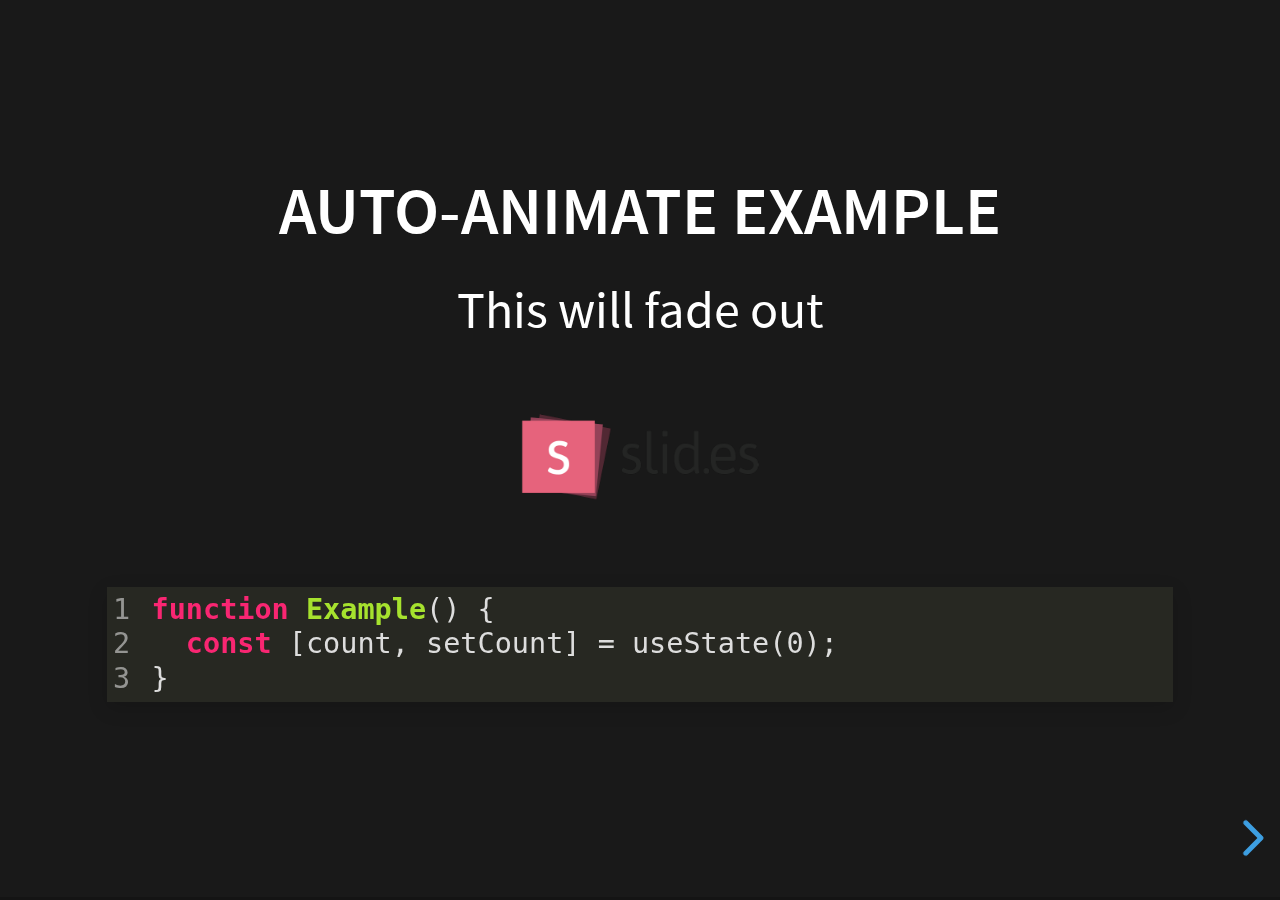
<file: examples/auto-animate.html>
<!doctype html>
<html lang="en">

	<head>
		<meta charset="utf-8">

		<title>reveal.js - Auto Animate</title>

		<meta name="viewport" content="width=device-width, initial-scale=1.0, maximum-scale=1.0, user-scalable=no">

		<link rel="stylesheet" href="../dist/reveal.css">
		<link rel="stylesheet" href="../dist/theme/black.css" id="theme">
		<link rel="stylesheet" href="../plugin/highlight/monokai.css">
	</head>

	<body>

		<div class="reveal">

			<div class="slides">

				<section data-auto-animate data-auto-animate-unmatched="fade">
					<h3>Auto-Animate Example</h3>
					<p>This will fade out</p>
					<img src="assets/image1.png" style="height: 100px;">
					<pre data-id="code"><code data-line-numbers class="hljs" data-trim>
						function Example() {
						  const [count, setCount] = useState(0);
						}
					</code></pre>
				</section>
				<section data-auto-animate data-auto-animate-unmatched="fade">
					<h3>Auto-Animate Example</h3>
					<p style="opacity: 0.2; margin-top: 100px;">This will fade out</p>
					<p>This element is unmatched</p>
					<img src="assets/image1.png" style="height: 150px;">
					<pre data-id="code"><code data-line-numbers class="hljs" data-trim>
						function Example() {
						  New line!
						  const [count, setCount] = useState(0);
						}
					</code></pre>
				</section>

				<section data-auto-animate>
					<p data-id="text-props" style="background: #555; line-height: 1em; letter-spacing: 0em;">Line Height & Letter Spacing</p>
				</section>
				<section data-auto-animate>
					<p data-id="text-props" style="background: #555; line-height: 3em; letter-spacing: 0.2em;">Line Height & Letter Spacing</p>
				</section>

				<section>
					<section data-auto-animate>
						<pre data-id="code"><code data-line-numbers class="hljs" data-trim>
							import React, { useState } from 'react';

							function Example() {
							  const [count, setCount] = useState(0);

							  return (
							    ...
							  );
							}
						</code></pre>
					</section>
					<section data-auto-animate>
						<pre data-id="code"><code data-line-numbers class="hljs" data-trim>
							function Example() {
							  const [count, setCount] = useState(0);

							  return (
							    &lt;div&gt;
							      &lt;p&gt;You clicked {count} times&lt;/p&gt;
							      &lt;button onClick={() =&gt; setCount(count + 1)}&gt;
							        Click me
							      &lt;/button&gt;
							    &lt;/div&gt;
							  );
							}
						</code></pre>
					</section>
					<section data-auto-animate>
						<pre data-id="code"><code data-line-numbers class="hljs" data-trim>
							function Example() {
							  // A comment!
							  const [count, setCount] = useState(0);

							  return (
							    &lt;div&gt;
							      &lt;p&gt;You clicked {count} times&lt;/p&gt;
							      &lt;button onClick={() =&gt; setCount(count + 1)}&gt;
							        Click me
							      &lt;/button&gt;
							    &lt;/div&gt;
							  );
							}
						</code></pre>
					</section>
				</section>

				<section>
					<section data-auto-animate>
						<h3>Swapping list items</h3>
						<ul>
							<li>One</li>
							<li>Two</li>
							<li>Three</li>
						</ul>
					</section>
					<section data-auto-animate>
						<h3>Swapping list items</h3>
						<ul>
							<li>Two</li>
							<li>One</li>
							<li>Three</li>
						</ul>
					</section>
					<section data-auto-animate>
						<h3>Swapping list items</h3>
						<ul>
							<li>Two</li>
							<li>Three</li>
							<li>One</li>
						</ul>
					</section>
				</section>

				<section data-auto-animate style="height: 600px">
					<h3 style="opacity: 0.3; font-size: 18px;">SLIDE 1</h2>
					<h2 data-id="title" style="margin-top: 260px;">Animate Anything</h2>
					<div data-id="1" style="background: white; position: absolute; top: 150px; left: 16%; width: 60px; height: 60px;"></div>
					<div data-id="2" style="background: white; position: absolute; top: 150px; left: 36%; width: 60px; height: 60px;"></div>
					<div data-id="3" style="background: white; position: absolute; top: 150px; left: 56%; width: 60px; height: 60px;"></div>
					<div data-id="4" style="background: white; position: absolute; top: 150px; left: 76%; width: 60px; height: 60px;"></div>
				</section>
				<section data-auto-animate style="height: 600px">
					<h3 style="opacity: 0.3; font-size: 18px;">SLIDE 2</h2>
					<h2 data-id="title" style="margin-top: 500px">With Auto Animate</h2>
					<div data-id="1" style="background: cyan; position: absolute; bottom: 190px; left: 16%; width: 60px; height: 60px;"></div>
					<div data-id="2" style="background: magenta; position: absolute; bottom: 190px; left: 36%; width: 60px; height: 160px;"></div>
					<div data-id="3" style="background: yellow; position: absolute; bottom: 190px; left: 56%; width: 60px; height: 260px;"></div>
					<div data-id="4" style="background: red; position: absolute; bottom: 190px; left: 76%; width: 60px; height: 360px;"></div>
				</section>
				<section data-auto-animate style="height: 600px">
					<h3 style="opacity: 0.3; font-size: 18px;">SLIDE 3</h2>
					<h2 data-id="title" style="margin-top: 500px; opacity: 0;">With Auto Animate</h2>
					<div data-id="1" style="background: cyan; position: absolute; top: 50%; left: 50%; width: 400px; height: 400px; margin: -200px 0 0 -200px; border-radius: 400px;"></div>
					<div data-id="2" style="background: magenta; position: absolute; top: 50%; left: 50%; width: 300px; height: 300px; margin: -150px 0 0 -150px; border-radius: 400px;"></div>
					<div data-id="3" style="background: yellow; position: absolute; top: 50%; left: 50%; width: 200px; height: 200px; margin: -100px 0 0 -100px; border-radius: 400px;"></div>
					<div data-id="4" style="background: red; position: absolute; top: 50%; left: 50%; width: 100px; height: 100px; margin: -50px 0 0 -50px; border-radius: 400px;"></div>
				</section>
				<section data-auto-animate style="height: 600px">
					<h3 style="opacity: 0.3; font-size: 18px;">SLIDE 3</h2>
					<h2 data-id="title" style="margin-top: 500px; opacity: 0;">With Auto Animate</h2>
					<div data-id="1" style="background: red; position: absolute; top: 250px; left: 16%; width: 60px; height: 60px;"></div>
					<div data-id="2" style="background: yellow; position: absolute; top: 250px; left: 36%; width: 60px; height: 60px;"></div>
					<div data-id="3" style="background: magenta; position: absolute; top: 250px; left: 56%; width: 60px; height: 60px;"></div>
					<div data-id="4" style="background: cyan; position: absolute; top: 250px; left: 76%; width: 60px; height: 60px;"></div>
				</section>

			</div>

		</div>

		<script src="../dist/reveal.js"></script>
		<script src="../plugin/highlight/highlight.js"></script>
		<script>
			Reveal.initialize({
				center: true,
				hash: true,
				plugins: [ RevealHighlight ]
			});
		</script>

	</body>
</html>
</file>
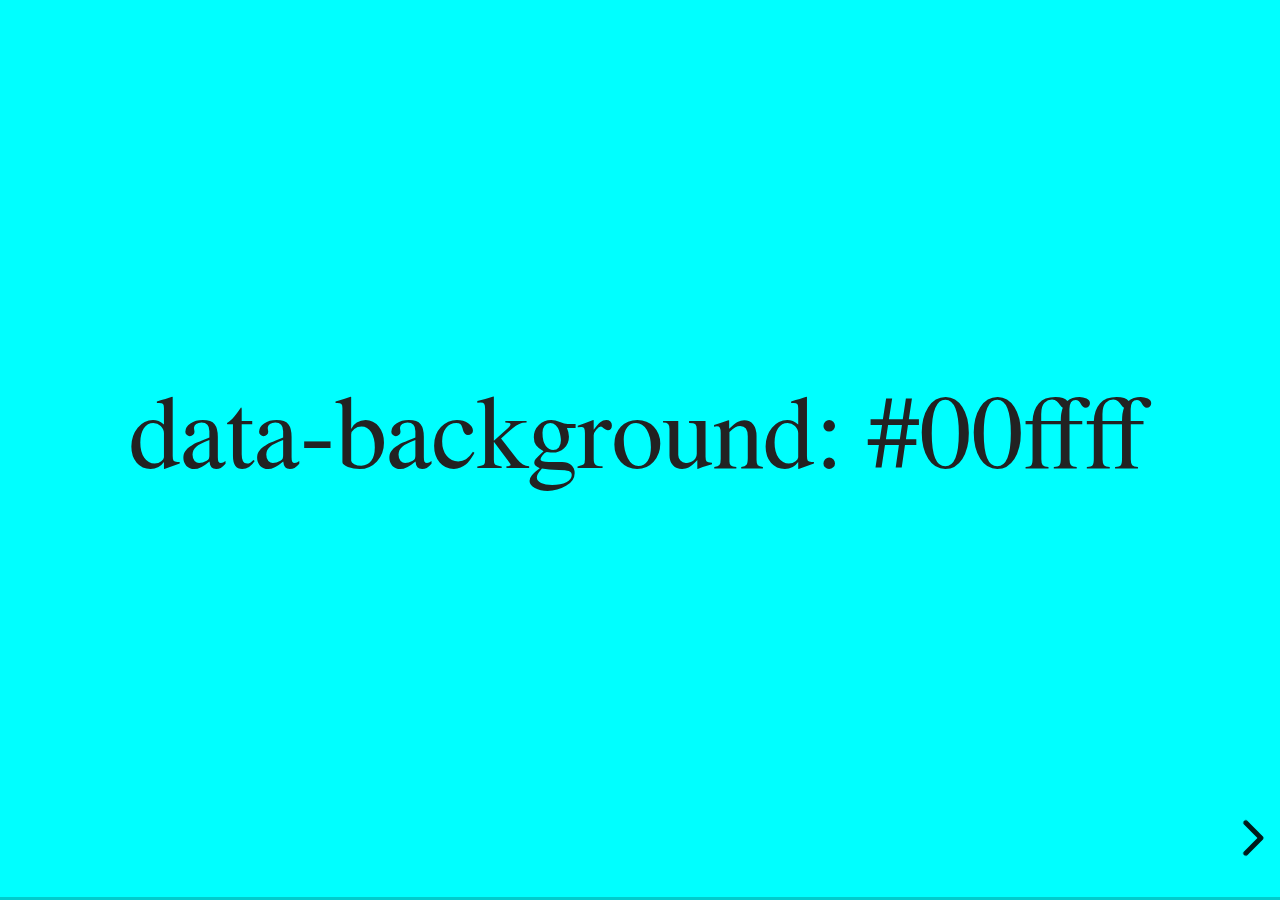
<file: examples/backgrounds.html>
<!doctype html>
<html lang="en">

	<head>
		<meta charset="utf-8">

		<title>reveal.js - Slide Backgrounds</title>

		<meta name="viewport" content="width=device-width, initial-scale=1.0, maximum-scale=1.0, user-scalable=no">

		<link rel="stylesheet" href="../dist/reveal.css">
		<link rel="stylesheet" href="../dist/theme/serif.css" id="theme">
		<style type="text/css" media="screen">
			.slides section.has-dark-background,
			.slides section.has-dark-background h2 {
				color: #fff;
			}
			.slides section.has-light-background,
			.slides section.has-light-background h2 {
				color: #222;
			}
		</style>
	</head>

	<body>

		<div class="reveal">

			<div class="slides">

				<section data-background="#00ffff">
					<h2>data-background: #00ffff</h2>
				</section>

				<section data-background="#bb00bb">
					<h2>data-background: #bb00bb</h2>
				</section>

				<section data-background-color="lightblue">
					<h2>data-background: lightblue</h2>
				</section>

				<section>
					<section data-background="#ff0000">
						<h2>data-background: #ff0000</h2>
					</section>
					<section data-background="rgba(0, 0, 0, 0.2)">
						<h2>data-background: rgba(0, 0, 0, 0.2)</h2>
					</section>
					<section data-background="salmon">
						<h2>data-background: salmon</h2>
					</section>
				</section>

				<section data-background="rgba(0, 100, 100, 0.2)">
					<section>
						<h2>Background applied to stack</h2>
					</section>
					<section>
						<h2>Background applied to stack</h2>
					</section>
					<section data-background="rgb(66, 66, 66)">
						<h2>Background applied to slide inside of stack</h2>
					</section>
				</section>

				<section data-background-transition="slide" data-background="assets/image1.png">
					<h2>Background image</h2>
				</section>

				<section>
					<section data-background-transition="slide" data-background="assets/image1.png">
						<h2>Background image</h2>
					</section>
					<section data-background-transition="slide" data-background="assets/image1.png">
						<h2>Background image</h2>
					</section>
				</section>

				<section data-background="assets/image2.png" data-background-size="100px" data-background-repeat="repeat" data-background-color="#111">
					<h2>Background image</h2>
					<pre>data-background-size="100px" data-background-repeat="repeat" data-background-color="#111"</pre>
				</section>

				<section data-background="#888888">
					<h2>Same background twice (1/2)</h2>
				</section>
				<section data-background="#888888">
					<h2>Same background twice (2/2)</h2>
				</section>

				<section data-background-video="https://s3.amazonaws.com/static.slid.es/site/homepage/v1/homepage-video-editor.mp4,https://s3.amazonaws.com/static.slid.es/site/homepage/v1/homepage-video-editor.webm">
					<h2>Video background</h2>
				</section>

				<section data-background-iframe="https://slides.com/news/make-better-presentations/embed?style=hidden&autoSlide=4000">
					<h2>Iframe background</h2>
				</section>

				<section>
					<section data-background="#417203">
						<h2>Same background twice vertical (1/2)</h2>
					</section>
					<section data-background="#417203">
						<h2>Same background twice vertical (2/2)</h2>
					</section>
				</section>

				<section data-background="#934f4d">
					<h2>Same background from horizontal to vertical (1/3)</h2>
				</section>
				<section>
					<section data-background="#934f4d">
						<h2>Same background from horizontal to vertical (2/3)</h2>
					</section>
					<section data-background="#934f4d">
						<h2>Same background from horizontal to vertical (3/3)</h2>
					</section>
				</section>

			</div>

		</div>

		<script src="../dist/reveal.js"></script>
		<script>

			// Full list of configuration options:
			// https://revealjs.revealjs.com/config/
			Reveal.initialize({
				center: true,

				transition: 'linear',
				// transitionSpeed: 'slow',
				// backgroundTransition: 'slide'
			});

		</script>

	</body>
</html>
</file>
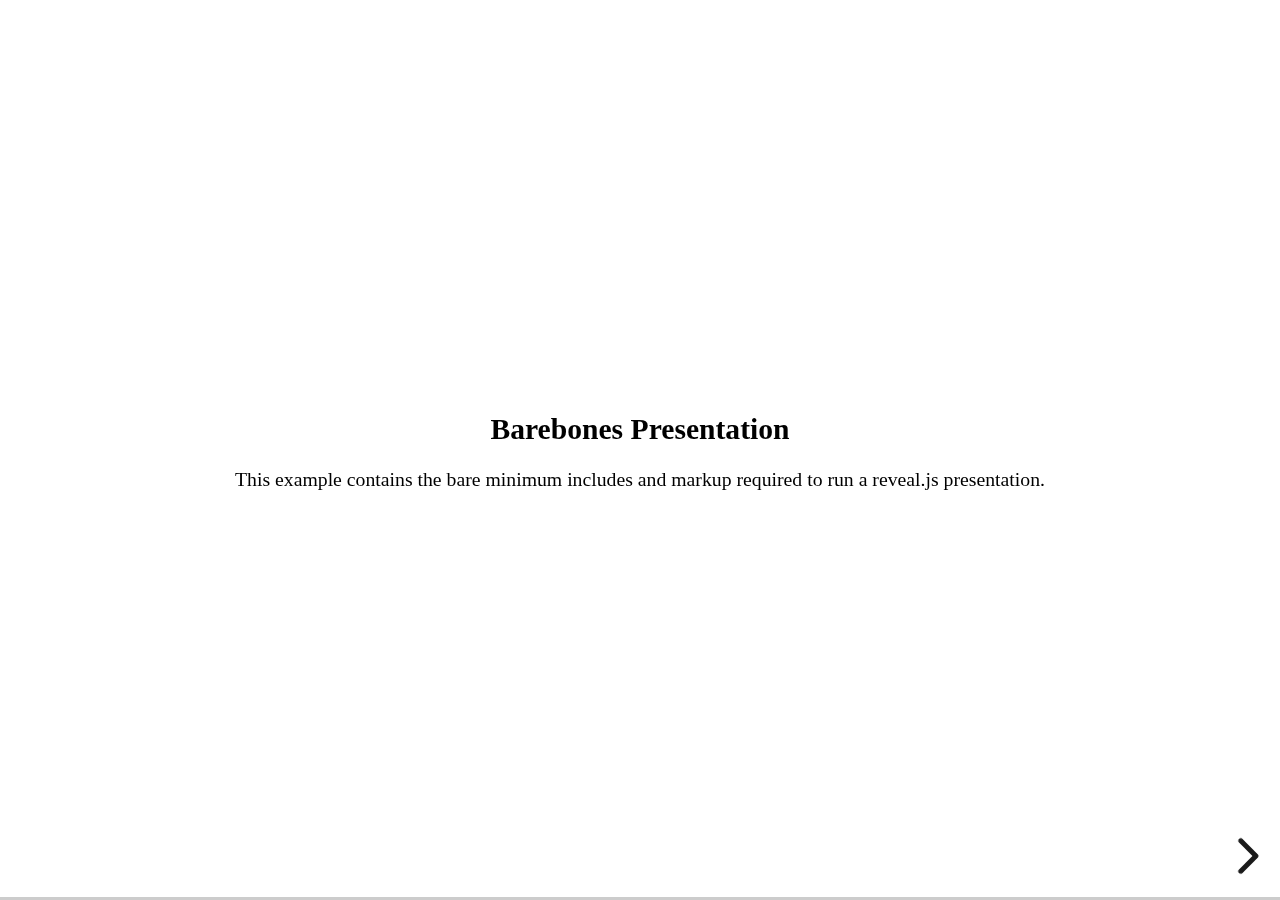
<file: examples/barebones.html>
<!doctype html>
<html lang="en">
	<head>
		<meta charset="utf-8">
		<title>reveal.js - Barebones</title>
		<link rel="stylesheet" href="../dist/reveal.css">
	</head>
	<body>

		<div class="reveal">
			<div class="slides">

				<section>
					<h2>Barebones Presentation</h2>
					<p>This example contains the bare minimum includes and markup required to run a reveal.js presentation.</p>
				</section>

				<section>
					<h2>No Theme</h2>
					<p>There's no theme included, so it will fall back on browser defaults.</p>
				</section>

			</div>
		</div>

		<script src="../dist/reveal.js"></script>
		<script>
			Reveal.initialize();
		</script>

	</body>
</html>
</file>
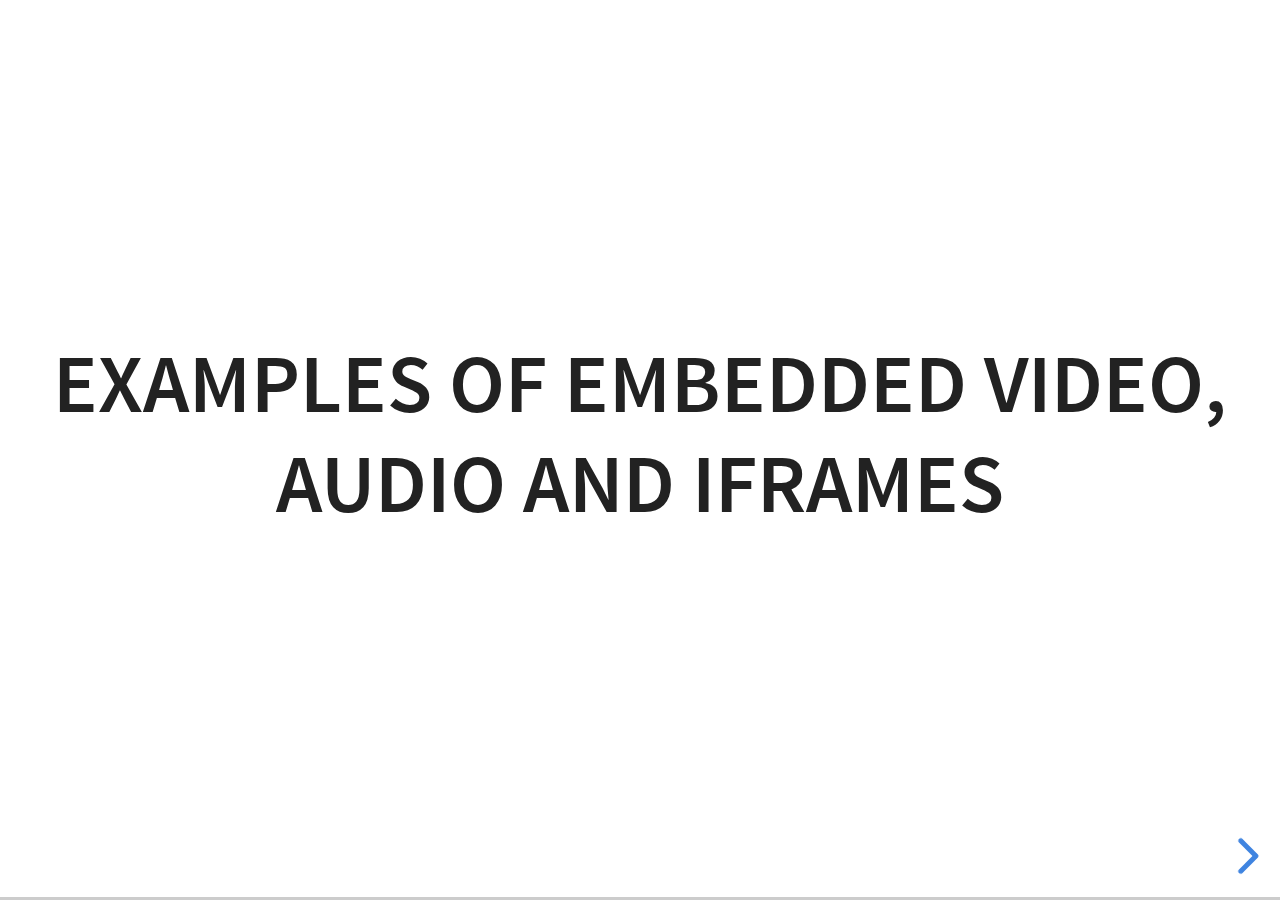
<file: examples/media.html>
<!doctype html>
<html lang="en">

	<head>
		<meta charset="utf-8">

		<title>reveal.js - Video, Audio and Iframes</title>

		<meta name="viewport" content="width=device-width, initial-scale=1.0, maximum-scale=1.0, user-scalable=no">

		<link rel="stylesheet" href="../dist/reveal.css">
		<link rel="stylesheet" href="../dist/theme/white.css" id="theme">
	</head>

	<body>

		<div class="reveal">

			<div class="slides">

				<section>
					<h2>Examples of embedded Video, Audio and Iframes</h2>
				</section>

				<section>
					<h2>Iframe</h2>
					<iframe data-autoplay width="700" height="540" src="https://slides.com/news/auto-animate/embed" frameborder="0"></iframe>
				</section>

				<section data-background-iframe="https://www.youtube.com/embed/h1_nyI3z8gI" data-background-interactive>
					<h2 style="color: #fff;">Iframe Background</h2>
				</section>

				<section>
					<h2>Video</h2>
					<video src="https://static.slid.es/site/homepage/v1/homepage-video-editor.mp4" data-autoplay></video>
				</section>

				<section>
					<h2>Auto-playing audio</h2>
					<audio src="assets/beeping.wav" data-autoplay></audio>
				</section>

				<section>
					<h2>Audio inside slide fragments</h2>
					<div class="fragment">
						Beep 1
						<audio src="assets/beeping.wav" data-autoplay></audio>
					</div>
					<div class="fragment">
						Beep 2
						<audio src="assets/beeping.wav" data-autoplay></audio>
					</div>
				</section>

				<section>
					<h2>Audio with controls</h2>
					<audio src="assets/beeping.wav" controls></audio>
				</section>

			</div>

		</div>

		<script src="../dist/reveal.js"></script>
		<script>
			Reveal.initialize();
		</script>

	</body>
</html>
</file>
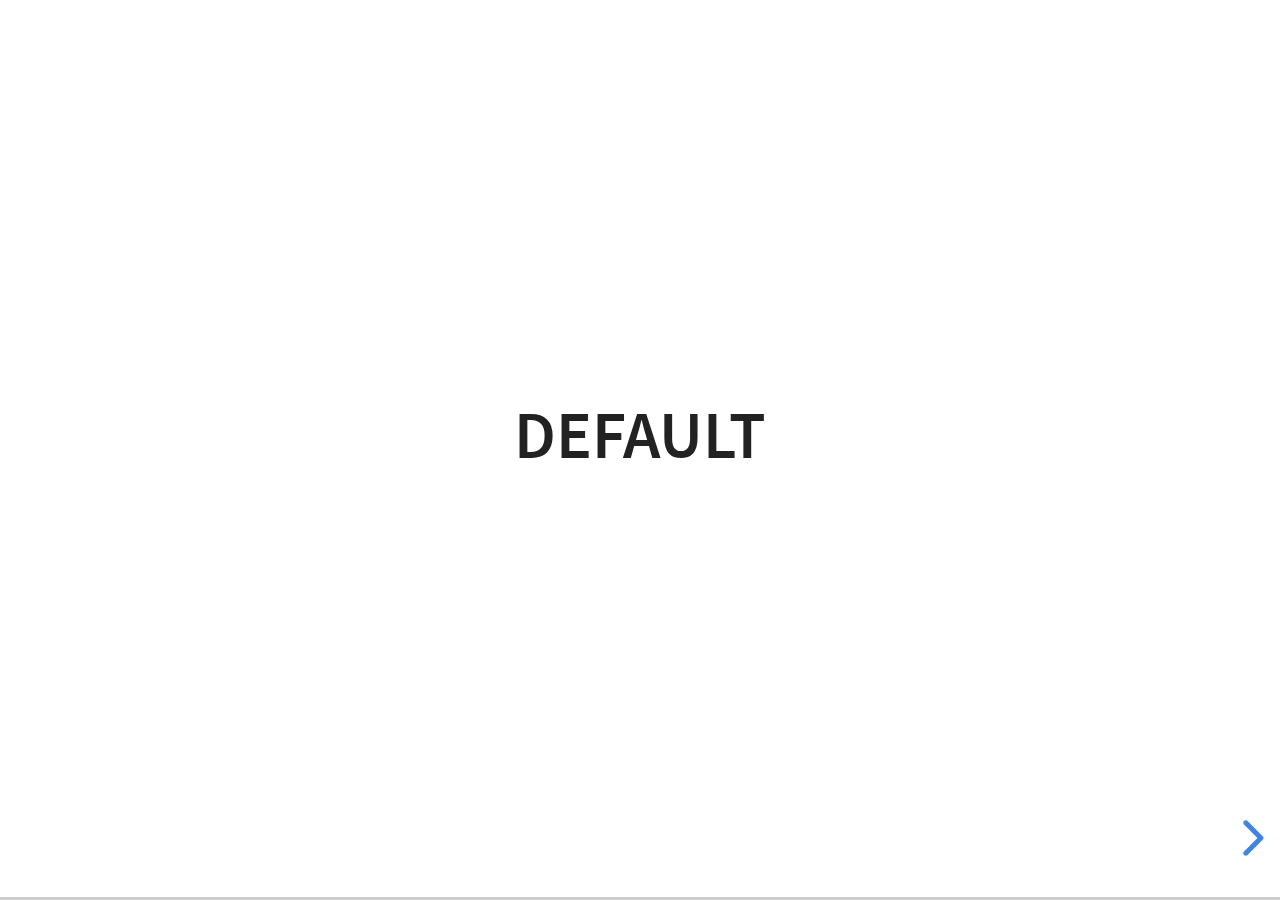
<file: examples/transitions.html>
<!doctype html>
<html lang="en">

	<head>
		<meta charset="utf-8">

		<title>reveal.js - Slide Transitions</title>

		<link rel="stylesheet" href="../dist/reveal.css">
		<link rel="stylesheet" href="../dist/theme/white.css" id="theme">
		<style type="text/css" media="screen">
			.slides section.has-dark-background,
			.slides section.has-dark-background h3 {
				color: #fff;
			}
			.slides section.has-light-background,
			.slides section.has-light-background h3 {
				color: #222;
			}
		</style>
	</head>

	<body>

		<div class="reveal">

			<div class="slides">

				<section>
					<h3>Default</h3>
				</section>

				<section>
					<h3>Default</h3>
				</section>

				<section data-transition="zoom">
					<h3>data-transition: zoom</h3>
				</section>

				<section data-transition="zoom-in fade-out">
					<h3>data-transition: zoom-in fade-out</h3>
				</section>

				<section>
					<h3>Default</h3>
				</section>

				<section data-transition="convex">
					<h3>data-transition: convex</h3>
				</section>

				<section data-transition="convex-in concave-out">
					<h3>data-transition: convex-in concave-out</h3>
				</section>

				<section>
					<section data-transition="zoom">
						<h3>Default</h3>
					</section>
					<section data-transition="concave">
						<h3>data-transition: concave</h3>
					</section>
					<section data-transition="convex-in fade-out">
						<h3>data-transition: convex-in fade-out</h3>
					</section>
					<section>
						<h3>Default</h3>
					</section>
				</section>

				<section data-transition="none">
					<h3>data-transition: none</h3>
				</section>

				<section>
					<h3>Default</h3>
				</section>

			</div>

		</div>

		<script src="../dist/reveal.js"></script>
		<script>
			Reveal.initialize({
				center: true,
				history: true,

				// transition: 'slide',
				// transitionSpeed: 'slow',
				// backgroundTransition: 'slide'
			});
		</script>

	</body>
</html>
</file>
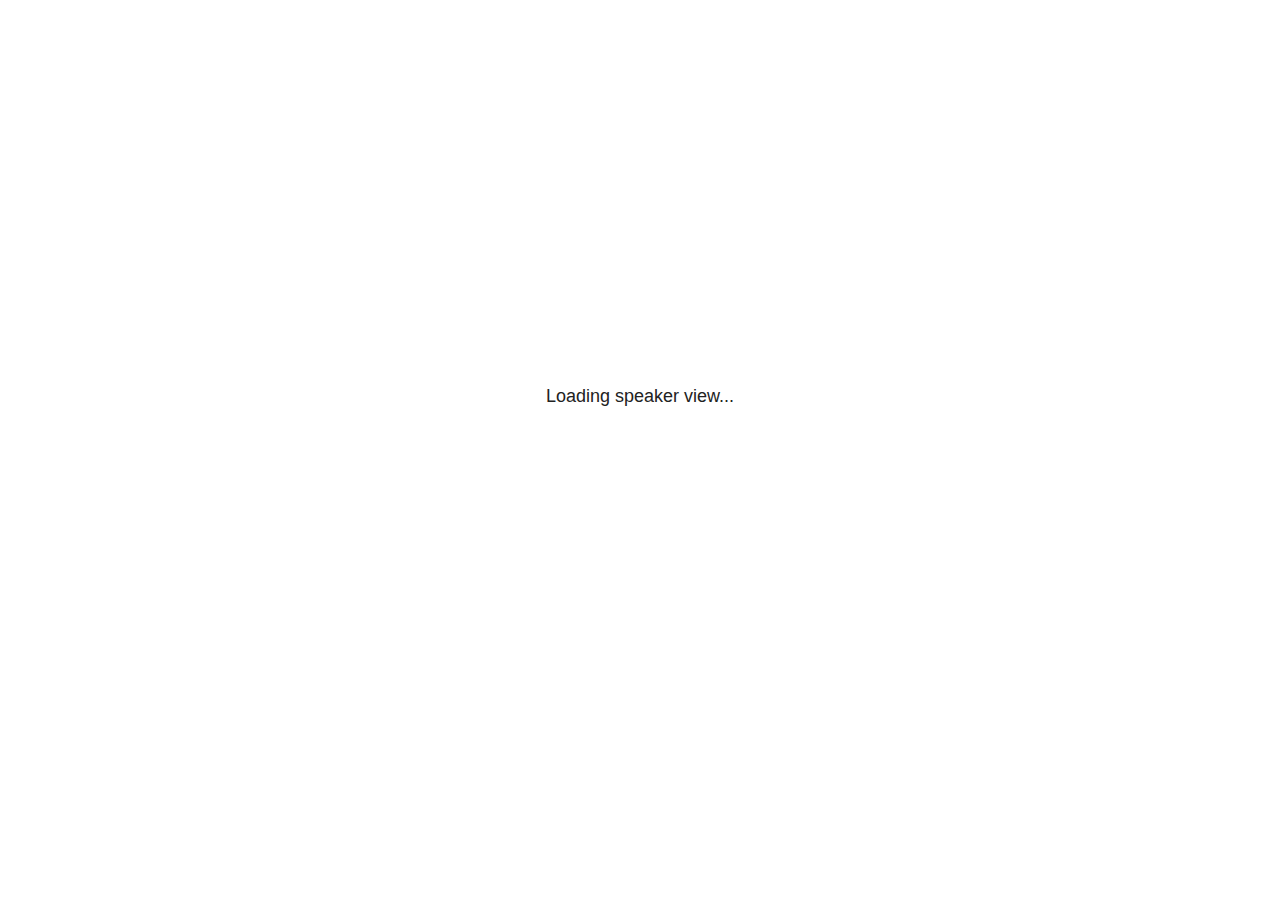
<file: plugin/notes/speaker-view.html>
<html lang="en">
	<head>
		<meta charset="utf-8">

		<title>reveal.js - Speaker View</title>

		<style>
			body {
				font-family: Helvetica;
				font-size: 18px;
			}

			#current-slide,
			#upcoming-slide,
			#speaker-controls {
				padding: 6px;
				box-sizing: border-box;
				-moz-box-sizing: border-box;
			}

			#current-slide iframe,
			#upcoming-slide iframe {
				width: 100%;
				height: 100%;
				border: 1px solid #ddd;
			}

			#current-slide .label,
			#upcoming-slide .label {
				position: absolute;
				top: 10px;
				left: 10px;
				z-index: 2;
			}

			#connection-status {
				position: absolute;
				top: 0;
				left: 0;
				width: 100%;
				height: 100%;
				z-index: 20;
				padding: 30% 20% 20% 20%;
				font-size: 18px;
				color: #222;
				background: #fff;
				text-align: center;
				box-sizing: border-box;
				line-height: 1.4;
			}

			.overlay-element {
				height: 34px;
				line-height: 34px;
				padding: 0 10px;
				text-shadow: none;
				background: rgba( 220, 220, 220, 0.8 );
				color: #222;
				font-size: 14px;
			}

			.overlay-element.interactive:hover {
				background: rgba( 220, 220, 220, 1 );
			}

			#current-slide {
				position: absolute;
				width: 60%;
				height: 100%;
				top: 0;
				left: 0;
				padding-right: 0;
			}

			#upcoming-slide {
				position: absolute;
				width: 40%;
				height: 40%;
				right: 0;
				top: 0;
			}

			/* Speaker controls */
			#speaker-controls {
				position: absolute;
				top: 40%;
				right: 0;
				width: 40%;
				height: 60%;
				overflow: auto;
				font-size: 18px;
			}

				.speaker-controls-time.hidden,
				.speaker-controls-notes.hidden {
					display: none;
				}

				.speaker-controls-time .label,
				.speaker-controls-pace .label,
				.speaker-controls-notes .label {
					text-transform: uppercase;
					font-weight: normal;
					font-size: 0.66em;
					color: #666;
					margin: 0;
				}

				.speaker-controls-time, .speaker-controls-pace {
					border-bottom: 1px solid rgba( 200, 200, 200, 0.5 );
					margin-bottom: 10px;
					padding: 10px 16px;
					padding-bottom: 20px;
					cursor: pointer;
				}

				.speaker-controls-time .reset-button {
					opacity: 0;
					float: right;
					color: #666;
					text-decoration: none;
				}
				.speaker-controls-time:hover .reset-button {
					opacity: 1;
				}

				.speaker-controls-time .timer,
				.speaker-controls-time .clock {
					width: 50%;
				}

				.speaker-controls-time .timer,
				.speaker-controls-time .clock,
				.speaker-controls-time .pacing .hours-value,
				.speaker-controls-time .pacing .minutes-value,
				.speaker-controls-time .pacing .seconds-value {
					font-size: 1.9em;
				}

				.speaker-controls-time .timer {
					float: left;
				}

				.speaker-controls-time .clock {
					float: right;
					text-align: right;
				}

				.speaker-controls-time span.mute {
					opacity: 0.3;
				}

				.speaker-controls-time .pacing-title {
					margin-top: 5px;
				}

				.speaker-controls-time .pacing.ahead {
					color: blue;
				}

				.speaker-controls-time .pacing.on-track {
					color: green;
				}

				.speaker-controls-time .pacing.behind {
					color: red;
				}

				.speaker-controls-notes {
					padding: 10px 16px;
				}

				.speaker-controls-notes .value {
					margin-top: 5px;
					line-height: 1.4;
					font-size: 1.2em;
				}

			/* Layout selector */
			#speaker-layout {
				position: absolute;
				top: 10px;
				right: 10px;
				color: #222;
				z-index: 10;
			}
				#speaker-layout select {
					position: absolute;
					width: 100%;
					height: 100%;
					top: 0;
					left: 0;
					border: 0;
					box-shadow: 0;
					cursor: pointer;
					opacity: 0;

					font-size: 1em;
					background-color: transparent;

					-moz-appearance: none;
					-webkit-appearance: none;
					-webkit-tap-highlight-color: rgba(0, 0, 0, 0);
				}

				#speaker-layout select:focus {
					outline: none;
					box-shadow: none;
				}

			.clear {
				clear: both;
			}

			/* Speaker layout: Wide */
			body[data-speaker-layout="wide"] #current-slide,
			body[data-speaker-layout="wide"] #upcoming-slide {
				width: 50%;
				height: 45%;
				padding: 6px;
			}

			body[data-speaker-layout="wide"] #current-slide {
				top: 0;
				left: 0;
			}

			body[data-speaker-layout="wide"] #upcoming-slide {
				top: 0;
				left: 50%;
			}

			body[data-speaker-layout="wide"] #speaker-controls {
				top: 45%;
				left: 0;
				width: 100%;
				height: 50%;
				font-size: 1.25em;
			}

			/* Speaker layout: Tall */
			body[data-speaker-layout="tall"] #current-slide,
			body[data-speaker-layout="tall"] #upcoming-slide {
				width: 45%;
				height: 50%;
				padding: 6px;
			}

			body[data-speaker-layout="tall"] #current-slide {
				top: 0;
				left: 0;
			}

			body[data-speaker-layout="tall"] #upcoming-slide {
				top: 50%;
				left: 0;
			}

			body[data-speaker-layout="tall"] #speaker-controls {
				padding-top: 40px;
				top: 0;
				left: 45%;
				width: 55%;
				height: 100%;
				font-size: 1.25em;
			}

			/* Speaker layout: Notes only */
			body[data-speaker-layout="notes-only"] #current-slide,
			body[data-speaker-layout="notes-only"] #upcoming-slide {
				display: none;
			}

			body[data-speaker-layout="notes-only"] #speaker-controls {
				padding-top: 40px;
				top: 0;
				left: 0;
				width: 100%;
				height: 100%;
				font-size: 1.25em;
			}

			@media screen and (max-width: 1080px) {
				body[data-speaker-layout="default"] #speaker-controls {
					font-size: 16px;
				}
			}

			@media screen and (max-width: 900px) {
				body[data-speaker-layout="default"] #speaker-controls {
					font-size: 14px;
				}
			}

			@media screen and (max-width: 800px) {
				body[data-speaker-layout="default"] #speaker-controls {
					font-size: 12px;
				}
			}

		</style>
	</head>

	<body>

		<div id="connection-status">Loading speaker view...</div>

		<div id="current-slide"></div>
		<div id="upcoming-slide"><span class="overlay-element label">Upcoming</span></div>
		<div id="speaker-controls">
			<div class="speaker-controls-time">
				<h4 class="label">Time <span class="reset-button">Click to Reset</span></h4>
				<div class="clock">
					<span class="clock-value">0:00 AM</span>
				</div>
				<div class="timer">
					<span class="hours-value">00</span><span class="minutes-value">:00</span><span class="seconds-value">:00</span>
				</div>
				<div class="clear"></div>

				<h4 class="label pacing-title" style="display: none">Pacing – Time to finish current slide</h4>
				<div class="pacing" style="display: none">
					<span class="hours-value">00</span><span class="minutes-value">:00</span><span class="seconds-value">:00</span>
				</div>
			</div>

			<div class="speaker-controls-notes hidden">
				<h4 class="label">Notes</h4>
				<div class="value"></div>
			</div>
		</div>
		<div id="speaker-layout" class="overlay-element interactive">
			<span class="speaker-layout-label"></span>
			<select class="speaker-layout-dropdown"></select>
		</div>

		<script>

			(function() {

				var notes,
					notesValue,
					currentState,
					currentSlide,
					upcomingSlide,
					layoutLabel,
					layoutDropdown,
					pendingCalls = {},
					lastRevealApiCallId = 0,
					connected = false;

				var SPEAKER_LAYOUTS = {
					'default': 'Default',
					'wide': 'Wide',
					'tall': 'Tall',
					'notes-only': 'Notes only'
				};

				setupLayout();

				var connectionStatus = document.querySelector( '#connection-status' );
				var connectionTimeout = setTimeout( function() {
					connectionStatus.innerHTML = 'Error connecting to main window.<br>Please try closing and reopening the speaker view.';
				}, 5000 );

				window.addEventListener( 'message', function( event ) {

					clearTimeout( connectionTimeout );
					connectionStatus.style.display = 'none';

					var data = JSON.parse( event.data );

					// The overview mode is only useful to the reveal.js instance
					// where navigation occurs so we don't sync it
					if( data.state ) delete data.state.overview;

					// Messages sent by the notes plugin inside of the main window
					if( data && data.namespace === 'reveal-notes' ) {
						if( data.type === 'connect' ) {
							handleConnectMessage( data );
						}
						else if( data.type === 'state' ) {
							handleStateMessage( data );
						}
						else if( data.type === 'return' ) {
							pendingCalls[data.callId](data.result);
							delete pendingCalls[data.callId];
						}
					}
					// Messages sent by the reveal.js inside of the current slide preview
					else if( data && data.namespace === 'reveal' ) {
						if( /ready/.test( data.eventName ) ) {
							// Send a message back to notify that the handshake is complete
							window.opener.postMessage( JSON.stringify({ namespace: 'reveal-notes', type: 'connected'} ), '*' );
						}
						else if( /slidechanged|fragmentshown|fragmenthidden|paused|resumed/.test( data.eventName ) && currentState !== JSON.stringify( data.state ) ) {

							window.opener.postMessage( JSON.stringify({ method: 'setState', args: [ data.state ]} ), '*' );

						}
					}

				} );

				/**
				 * Asynchronously calls the Reveal.js API of the main frame.
				 */
				function callRevealApi( methodName, methodArguments, callback ) {

					var callId = ++lastRevealApiCallId;
					pendingCalls[callId] = callback;
					window.opener.postMessage( JSON.stringify( {
						namespace: 'reveal-notes',
						type: 'call',
						callId: callId,
						methodName: methodName,
						arguments: methodArguments
					} ), '*' );

				}

				/**
				 * Called when the main window is trying to establish a
				 * connection.
				 */
				function handleConnectMessage( data ) {

					if( connected === false ) {
						connected = true;

						setupIframes( data );
						setupKeyboard();
						setupNotes();
						setupTimer();
					}

				}

				/**
				 * Called when the main window sends an updated state.
				 */
				function handleStateMessage( data ) {

					// Store the most recently set state to avoid circular loops
					// applying the same state
					currentState = JSON.stringify( data.state );

					// No need for updating the notes in case of fragment changes
					if ( data.notes ) {
						notes.classList.remove( 'hidden' );
						notesValue.style.whiteSpace = data.whitespace;
						if( data.markdown ) {
							notesValue.innerHTML = marked( data.notes );
						}
						else {
							notesValue.innerHTML = data.notes;
						}
					}
					else {
						notes.classList.add( 'hidden' );
					}

					// Update the note slides
					currentSlide.contentWindow.postMessage( JSON.stringify({ method: 'setState', args: [ data.state ] }), '*' );
					upcomingSlide.contentWindow.postMessage( JSON.stringify({ method: 'setState', args: [ data.state ] }), '*' );
					upcomingSlide.contentWindow.postMessage( JSON.stringify({ method: 'next' }), '*' );

				}

				// Limit to max one state update per X ms
				handleStateMessage = debounce( handleStateMessage, 200 );

				/**
				 * Forward keyboard events to the current slide window.
				 * This enables keyboard events to work even if focus
				 * isn't set on the current slide iframe.
				 *
				 * Block F5 default handling, it reloads and disconnects
				 * the speaker notes window.
				 */
				function setupKeyboard() {

					document.addEventListener( 'keydown', function( event ) {
						if( event.keyCode === 116 || ( event.metaKey && event.keyCode === 82 ) ) {
							event.preventDefault();
							return false;
						}
						currentSlide.contentWindow.postMessage( JSON.stringify({ method: 'triggerKey', args: [ event.keyCode ] }), '*' );
					} );

				}

				/**
				 * Creates the preview iframes.
				 */
				function setupIframes( data ) {

					var params = [
						'receiver',
						'progress=false',
						'history=false',
						'transition=none',
						'autoSlide=0',
						'backgroundTransition=none'
					].join( '&' );

					var urlSeparator = /\?/.test(data.url) ? '&' : '?';
					var hash = '#/' + data.state.indexh + '/' + data.state.indexv;
					var currentURL = data.url + urlSeparator + params + '&postMessageEvents=true' + hash;
					var upcomingURL = data.url + urlSeparator + params + '&controls=false' + hash;

					currentSlide = document.createElement( 'iframe' );
					currentSlide.setAttribute( 'width', 1280 );
					currentSlide.setAttribute( 'height', 1024 );
					currentSlide.setAttribute( 'src', currentURL );
					document.querySelector( '#current-slide' ).appendChild( currentSlide );

					upcomingSlide = document.createElement( 'iframe' );
					upcomingSlide.setAttribute( 'width', 640 );
					upcomingSlide.setAttribute( 'height', 512 );
					upcomingSlide.setAttribute( 'src', upcomingURL );
					document.querySelector( '#upcoming-slide' ).appendChild( upcomingSlide );

				}

				/**
				 * Setup the notes UI.
				 */
				function setupNotes() {

					notes = document.querySelector( '.speaker-controls-notes' );
					notesValue = document.querySelector( '.speaker-controls-notes .value' );

				}

				function getTimings( callback ) {

					callRevealApi( 'getSlidesAttributes', [], function ( slideAttributes ) {
						callRevealApi( 'getConfig', [], function ( config ) {
							var totalTime = config.totalTime;
							var minTimePerSlide = config.minimumTimePerSlide || 0;
							var defaultTiming = config.defaultTiming;
							if ((defaultTiming == null) && (totalTime == null)) {
								callback(null);
								return;
							}
							// Setting totalTime overrides defaultTiming
							if (totalTime) {
								defaultTiming = 0;
							}
							var timings = [];
							for ( var i in slideAttributes ) {
								var slide = slideAttributes[ i ];
								var timing = defaultTiming;
								if( slide.hasOwnProperty( 'data-timing' )) {
									var t = slide[ 'data-timing' ];
									timing = parseInt(t);
									if( isNaN(timing) ) {
										console.warn("Could not parse timing '" + t + "' of slide " + i + "; using default of " + defaultTiming);
										timing = defaultTiming;
									}
								}
								timings.push(timing);
							}
							if ( totalTime ) {
								// After we've allocated time to individual slides, we summarize it and
								// subtract it from the total time
								var remainingTime = totalTime - timings.reduce( function(a, b) { return a + b; }, 0 );
								// The remaining time is divided by the number of slides that have 0 seconds
								// allocated at the moment, giving the average time-per-slide on the remaining slides
								var remainingSlides = (timings.filter( function(x) { return x == 0 }) ).length
								var timePerSlide = Math.round( remainingTime / remainingSlides, 0 )
								// And now we replace every zero-value timing with that average
								timings = timings.map( function(x) { return (x==0 ? timePerSlide : x) } );
							}
							var slidesUnderMinimum = timings.filter( function(x) { return (x < minTimePerSlide) } ).length
							if ( slidesUnderMinimum ) {
								message = "The pacing time for " + slidesUnderMinimum + " slide(s) is under the configured minimum of " + minTimePerSlide + " seconds. Check the data-timing attribute on individual slides, or consider increasing the totalTime or minimumTimePerSlide configuration options (or removing some slides).";
								alert(message);
							}
							callback( timings );
						} );
					} );

				}

				/**
				 * Return the number of seconds allocated for presenting
				 * all slides up to and including this one.
				 */
				function getTimeAllocated( timings, callback ) {

					callRevealApi( 'getSlidePastCount', [], function ( currentSlide ) {
						var allocated = 0;
						for (var i in timings.slice(0, currentSlide + 1)) {
							allocated += timings[i];
						}
						callback( allocated );
					} );

				}

				/**
				 * Create the timer and clock and start updating them
				 * at an interval.
				 */
				function setupTimer() {

					var start = new Date(),
					timeEl = document.querySelector( '.speaker-controls-time' ),
					clockEl = timeEl.querySelector( '.clock-value' ),
					hoursEl = timeEl.querySelector( '.hours-value' ),
					minutesEl = timeEl.querySelector( '.minutes-value' ),
					secondsEl = timeEl.querySelector( '.seconds-value' ),
					pacingTitleEl = timeEl.querySelector( '.pacing-title' ),
					pacingEl = timeEl.querySelector( '.pacing' ),
					pacingHoursEl = pacingEl.querySelector( '.hours-value' ),
					pacingMinutesEl = pacingEl.querySelector( '.minutes-value' ),
					pacingSecondsEl = pacingEl.querySelector( '.seconds-value' );

					var timings = null;
					getTimings( function ( _timings ) {

						timings = _timings;
						if (_timings !== null) {
							pacingTitleEl.style.removeProperty('display');
							pacingEl.style.removeProperty('display');
						}

						// Update once directly
						_updateTimer();

						// Then update every second
						setInterval( _updateTimer, 1000 );

					} );


					function _resetTimer() {

						if (timings == null) {
							start = new Date();
							_updateTimer();
						}
						else {
							// Reset timer to beginning of current slide
							getTimeAllocated( timings, function ( slideEndTimingSeconds ) {
								var slideEndTiming = slideEndTimingSeconds * 1000;
								callRevealApi( 'getSlidePastCount', [], function ( currentSlide ) {
									var currentSlideTiming = timings[currentSlide] * 1000;
									var previousSlidesTiming = slideEndTiming - currentSlideTiming;
									var now = new Date();
									start = new Date(now.getTime() - previousSlidesTiming);
									_updateTimer();
								} );
							} );
						}

					}

					timeEl.addEventListener( 'click', function() {
						_resetTimer();
						return false;
					} );

					function _displayTime( hrEl, minEl, secEl, time) {

						var sign = Math.sign(time) == -1 ? "-" : "";
						time = Math.abs(Math.round(time / 1000));
						var seconds = time % 60;
						var minutes = Math.floor( time / 60 ) % 60 ;
						var hours = Math.floor( time / ( 60 * 60 )) ;
						hrEl.innerHTML = sign + zeroPadInteger( hours );
						if (hours == 0) {
							hrEl.classList.add( 'mute' );
						}
						else {
							hrEl.classList.remove( 'mute' );
						}
						minEl.innerHTML = ':' + zeroPadInteger( minutes );
						if (hours == 0 && minutes == 0) {
							minEl.classList.add( 'mute' );
						}
						else {
							minEl.classList.remove( 'mute' );
						}
						secEl.innerHTML = ':' + zeroPadInteger( seconds );
					}

					function _updateTimer() {

						var diff, hours, minutes, seconds,
						now = new Date();

						diff = now.getTime() - start.getTime();

						clockEl.innerHTML = now.toLocaleTimeString( 'en-US', { hour12: true, hour: '2-digit', minute:'2-digit' } );
						_displayTime( hoursEl, minutesEl, secondsEl, diff );
						if (timings !== null) {
							_updatePacing(diff);
						}

					}

					function _updatePacing(diff) {

						getTimeAllocated( timings, function ( slideEndTimingSeconds ) {
							var slideEndTiming = slideEndTimingSeconds * 1000;

							callRevealApi( 'getSlidePastCount', [], function ( currentSlide ) {
								var currentSlideTiming = timings[currentSlide] * 1000;
								var timeLeftCurrentSlide = slideEndTiming - diff;
								if (timeLeftCurrentSlide < 0) {
									pacingEl.className = 'pacing behind';
								}
								else if (timeLeftCurrentSlide < currentSlideTiming) {
									pacingEl.className = 'pacing on-track';
								}
								else {
									pacingEl.className = 'pacing ahead';
								}
								_displayTime( pacingHoursEl, pacingMinutesEl, pacingSecondsEl, timeLeftCurrentSlide );
							} );
						} );
					}

				}

				/**
				 * Sets up the speaker view layout and layout selector.
				 */
				function setupLayout() {

					layoutDropdown = document.querySelector( '.speaker-layout-dropdown' );
					layoutLabel = document.querySelector( '.speaker-layout-label' );

					// Render the list of available layouts
					for( var id in SPEAKER_LAYOUTS ) {
						var option = document.createElement( 'option' );
						option.setAttribute( 'value', id );
						option.textContent = SPEAKER_LAYOUTS[ id ];
						layoutDropdown.appendChild( option );
					}

					// Monitor the dropdown for changes
					layoutDropdown.addEventListener( 'change', function( event ) {

						setLayout( layoutDropdown.value );

					}, false );

					// Restore any currently persisted layout
					setLayout( getLayout() );

				}

				/**
				 * Sets a new speaker view layout. The layout is persisted
				 * in local storage.
				 */
				function setLayout( value ) {

					var title = SPEAKER_LAYOUTS[ value ];

					layoutLabel.innerHTML = 'Layout' + ( title ? ( ': ' + title ) : '' );
					layoutDropdown.value = value;

					document.body.setAttribute( 'data-speaker-layout', value );

					// Persist locally
					if( supportsLocalStorage() ) {
						window.localStorage.setItem( 'reveal-speaker-layout', value );
					}

				}

				/**
				 * Returns the ID of the most recently set speaker layout
				 * or our default layout if none has been set.
				 */
				function getLayout() {

					if( supportsLocalStorage() ) {
						var layout = window.localStorage.getItem( 'reveal-speaker-layout' );
						if( layout ) {
							return layout;
						}
					}

					// Default to the first record in the layouts hash
					for( var id in SPEAKER_LAYOUTS ) {
						return id;
					}

				}

				function supportsLocalStorage() {

					try {
						localStorage.setItem('test', 'test');
						localStorage.removeItem('test');
						return true;
					}
					catch( e ) {
						return false;
					}

				}

				function zeroPadInteger( num ) {

					var str = '00' + parseInt( num );
					return str.substring( str.length - 2 );

				}

				/**
				 * Limits the frequency at which a function can be called.
				 */
				function debounce( fn, ms ) {

					var lastTime = 0,
						timeout;

					return function() {

						var args = arguments;
						var context = this;

						clearTimeout( timeout );

						var timeSinceLastCall = Date.now() - lastTime;
						if( timeSinceLastCall > ms ) {
							fn.apply( context, args );
							lastTime = Date.now();
						}
						else {
							timeout = setTimeout( function() {
								fn.apply( context, args );
								lastTime = Date.now();
							}, ms - timeSinceLastCall );
						}

					}

				}

			})();

		</script>
	</body>
</html>
</file>
<file: dist/reveal.css>
/*!
* reveal.js 4.0.2
* https://revealjs.com
* MIT licensed
*
* Copyright (C) 2020 Hakim El Hattab, https://hakim.se
*/
.reveal .r-stretch,.reveal .stretch{max-width:none;max-height:none}.reveal pre.r-stretch code,.reveal pre.stretch code{height:100%;max-height:100%;box-sizing:border-box}.reveal .r-stack{display:grid}.reveal .r-stack>*{grid-area:1/1;margin:auto}.reveal .r-hstack,.reveal .r-vstack{display:flex}.reveal .r-vstack{flex-direction:column;align-items:center;justify-content:center}.reveal .r-hstack{flex-direction:row;align-items:center;justify-content:center}.reveal .items-stretch{align-items:stretch}.reveal .items-start{align-items:flex-start}.reveal .items-center{align-items:center}.reveal .items-end{align-items:flex-end}.reveal .justify-between{justify-content:space-between}.reveal .justify-around{justify-content:space-around}.reveal .justify-start{justify-content:flex-start}.reveal .justify-center{justify-content:center}.reveal .justify-end{justify-content:flex-end}html.reveal-full-page{width:100%;height:100%;height:100vh;height:calc(var(--vh,1vh) * 100);overflow:hidden}.reveal-viewport{height:100%;overflow:hidden;position:relative;line-height:1;margin:0;background-color:#fff;color:#000}.reveal .slides section .fragment{opacity:0;visibility:hidden;transition:all .2s ease;will-change:opacity}.reveal .slides section .fragment.visible{opacity:1;visibility:inherit}.reveal .slides section .fragment.disabled{transition:none}.reveal .slides section .fragment.grow{opacity:1;visibility:inherit}.reveal .slides section .fragment.grow.visible{transform:scale(1.3)}.reveal .slides section .fragment.shrink{opacity:1;visibility:inherit}.reveal .slides section .fragment.shrink.visible{transform:scale(.7)}.reveal .slides section .fragment.zoom-in{transform:scale(.1)}.reveal .slides section .fragment.zoom-in.visible{transform:none}.reveal .slides section .fragment.fade-out{opacity:1;visibility:inherit}.reveal .slides section .fragment.fade-out.visible{opacity:0;visibility:hidden}.reveal .slides section .fragment.semi-fade-out{opacity:1;visibility:inherit}.reveal .slides section .fragment.semi-fade-out.visible{opacity:.5;visibility:inherit}.reveal .slides section .fragment.strike{opacity:1;visibility:inherit}.reveal .slides section .fragment.strike.visible{text-decoration:line-through}.reveal .slides section .fragment.fade-up{transform:translate(0,40px)}.reveal .slides section .fragment.fade-up.visible{transform:translate(0,0)}.reveal .slides section .fragment.fade-down{transform:translate(0,-40px)}.reveal .slides section .fragment.fade-down.visible{transform:translate(0,0)}.reveal .slides section .fragment.fade-right{transform:translate(-40px,0)}.reveal .slides section .fragment.fade-right.visible{transform:translate(0,0)}.reveal .slides section .fragment.fade-left{transform:translate(40px,0)}.reveal .slides section .fragment.fade-left.visible{transform:translate(0,0)}.reveal .slides section .fragment.current-visible,.reveal .slides section .fragment.fade-in-then-out{opacity:0;visibility:hidden}.reveal .slides section .fragment.current-visible.current-fragment,.reveal .slides section .fragment.fade-in-then-out.current-fragment{opacity:1;visibility:inherit}.reveal .slides section .fragment.fade-in-then-semi-out{opacity:0;visibility:hidden}.reveal .slides section .fragment.fade-in-then-semi-out.visible{opacity:.5;visibility:inherit}.reveal .slides section .fragment.fade-in-then-semi-out.current-fragment{opacity:1;visibility:inherit}.reveal .slides section .fragment.highlight-blue,.reveal .slides section .fragment.highlight-current-blue,.reveal .slides section .fragment.highlight-current-green,.reveal .slides section .fragment.highlight-current-red,.reveal .slides section .fragment.highlight-green,.reveal .slides section .fragment.highlight-red{opacity:1;visibility:inherit}.reveal .slides section .fragment.highlight-red.visible{color:#ff2c2d}.reveal .slides section .fragment.highlight-green.visible{color:#17ff2e}.reveal .slides section .fragment.highlight-blue.visible{color:#1b91ff}.reveal .slides section .fragment.highlight-current-red.current-fragment{color:#ff2c2d}.reveal .slides section .fragment.highlight-current-green.current-fragment{color:#17ff2e}.reveal .slides section .fragment.highlight-current-blue.current-fragment{color:#1b91ff}.reveal:after{content:'';font-style:italic}.reveal iframe{z-index:1}.reveal a{position:relative}@-webkit-keyframes bounce-right{0%,10%,25%,40%,50%{transform:translateX(0)}20%{transform:translateX(10px)}30%{transform:translateX(-5px)}}@keyframes bounce-right{0%,10%,25%,40%,50%{transform:translateX(0)}20%{transform:translateX(10px)}30%{transform:translateX(-5px)}}@-webkit-keyframes bounce-left{0%,10%,25%,40%,50%{transform:translateX(0)}20%{transform:translateX(-10px)}30%{transform:translateX(5px)}}@keyframes bounce-left{0%,10%,25%,40%,50%{transform:translateX(0)}20%{transform:translateX(-10px)}30%{transform:translateX(5px)}}@-webkit-keyframes bounce-down{0%,10%,25%,40%,50%{transform:translateY(0)}20%{transform:translateY(10px)}30%{transform:translateY(-5px)}}@keyframes bounce-down{0%,10%,25%,40%,50%{transform:translateY(0)}20%{transform:translateY(10px)}30%{transform:translateY(-5px)}}.reveal .controls{display:none;position:absolute;top:auto;bottom:12px;right:12px;left:auto;z-index:11;color:#000;pointer-events:none;font-size:10px}.reveal .controls button{position:absolute;padding:0;background-color:transparent;border:0;outline:0;cursor:pointer;color:currentColor;transform:scale(.9999);transition:color .2s ease,opacity .2s ease,transform .2s ease;z-index:2;pointer-events:auto;font-size:inherit;visibility:hidden;opacity:0;-webkit-appearance:none;-webkit-tap-highlight-color:transparent}.reveal .controls .controls-arrow:after,.reveal .controls .controls-arrow:before{content:'';position:absolute;top:0;left:0;width:2.6em;height:.5em;border-radius:.25em;background-color:currentColor;transition:all .15s ease,background-color .8s ease;transform-origin:.2em 50%;will-change:transform}.reveal .controls .controls-arrow{position:relative;width:3.6em;height:3.6em}.reveal .controls .controls-arrow:before{transform:translateX(.5em) translateY(1.55em) rotate(45deg)}.reveal .controls .controls-arrow:after{transform:translateX(.5em) translateY(1.55em) rotate(-45deg)}.reveal .controls .controls-arrow:hover:before{transform:translateX(.5em) translateY(1.55em) rotate(40deg)}.reveal .controls .controls-arrow:hover:after{transform:translateX(.5em) translateY(1.55em) rotate(-40deg)}.reveal .controls .controls-arrow:active:before{transform:translateX(.5em) translateY(1.55em) rotate(36deg)}.reveal .controls .controls-arrow:active:after{transform:translateX(.5em) translateY(1.55em) rotate(-36deg)}.reveal .controls .navigate-left{right:6.4em;bottom:3.2em;transform:translateX(-10px)}.reveal .controls .navigate-left.highlight{-webkit-animation:bounce-left 2s 50 both ease-out;animation:bounce-left 2s 50 both ease-out}.reveal .controls .navigate-right{right:0;bottom:3.2em;transform:translateX(10px)}.reveal .controls .navigate-right .controls-arrow{transform:rotate(180deg)}.reveal .controls .navigate-right.highlight{-webkit-animation:bounce-right 2s 50 both ease-out;animation:bounce-right 2s 50 both ease-out}.reveal .controls .navigate-up{right:3.2em;bottom:6.4em;transform:translateY(-10px)}.reveal .controls .navigate-up .controls-arrow{transform:rotate(90deg)}.reveal .controls .navigate-down{right:3.2em;bottom:-1.4em;padding-bottom:1.4em;transform:translateY(10px)}.reveal .controls .navigate-down .controls-arrow{transform:rotate(-90deg)}.reveal .controls .navigate-down.highlight{-webkit-animation:bounce-down 2s 50 both ease-out;animation:bounce-down 2s 50 both ease-out}.reveal .controls[data-controls-back-arrows=faded] .navigate-up.enabled{opacity:.3}.reveal .controls[data-controls-back-arrows=faded] .navigate-up.enabled:hover{opacity:1}.reveal .controls[data-controls-back-arrows=hidden] .navigate-up.enabled{opacity:0;visibility:hidden}.reveal .controls .enabled{visibility:visible;opacity:.9;cursor:pointer;transform:none}.reveal .controls .enabled.fragmented{opacity:.5}.reveal .controls .enabled.fragmented:hover,.reveal .controls .enabled:hover{opacity:1}.reveal:not(.rtl) .controls[data-controls-back-arrows=faded] .navigate-left.enabled{opacity:.3}.reveal:not(.rtl) .controls[data-controls-back-arrows=faded] .navigate-left.enabled:hover{opacity:1}.reveal:not(.rtl) .controls[data-controls-back-arrows=hidden] .navigate-left.enabled{opacity:0;visibility:hidden}.reveal.rtl .controls[data-controls-back-arrows=faded] .navigate-right.enabled{opacity:.3}.reveal.rtl .controls[data-controls-back-arrows=faded] .navigate-right.enabled:hover{opacity:1}.reveal.rtl .controls[data-controls-back-arrows=hidden] .navigate-right.enabled{opacity:0;visibility:hidden}.reveal[data-navigation-mode=linear].has-horizontal-slides .navigate-down,.reveal[data-navigation-mode=linear].has-horizontal-slides .navigate-up{display:none}.reveal:not(.has-vertical-slides) .controls .navigate-left,.reveal[data-navigation-mode=linear].has-horizontal-slides .navigate-left{bottom:1.4em;right:5.5em}.reveal:not(.has-vertical-slides) .controls .navigate-right,.reveal[data-navigation-mode=linear].has-horizontal-slides .navigate-right{bottom:1.4em;right:.5em}.reveal:not(.has-horizontal-slides) .controls .navigate-up{right:1.4em;bottom:5em}.reveal:not(.has-horizontal-slides) .controls .navigate-down{right:1.4em;bottom:.5em}.reveal.has-dark-background .controls{color:#fff}.reveal.has-light-background .controls{color:#000}.reveal.no-hover .controls .controls-arrow:active:before,.reveal.no-hover .controls .controls-arrow:hover:before{transform:translateX(.5em) translateY(1.55em) rotate(45deg)}.reveal.no-hover .controls .controls-arrow:active:after,.reveal.no-hover .controls .controls-arrow:hover:after{transform:translateX(.5em) translateY(1.55em) rotate(-45deg)}@media screen and (min-width:500px){.reveal .controls[data-controls-layout=edges]{top:0;right:0;bottom:0;left:0}.reveal .controls[data-controls-layout=edges] .navigate-down,.reveal .controls[data-controls-layout=edges] .navigate-left,.reveal .controls[data-controls-layout=edges] .navigate-right,.reveal .controls[data-controls-layout=edges] .navigate-up{bottom:auto;right:auto}.reveal .controls[data-controls-layout=edges] .navigate-left{top:50%;left:.8em;margin-top:-1.8em}.reveal .controls[data-controls-layout=edges] .navigate-right{top:50%;right:.8em;margin-top:-1.8em}.reveal .controls[data-controls-layout=edges] .navigate-up{top:.8em;left:50%;margin-left:-1.8em}.reveal .controls[data-controls-layout=edges] .navigate-down{bottom:-.3em;left:50%;margin-left:-1.8em}}.reveal .progress{position:absolute;display:none;height:3px;width:100%;bottom:0;left:0;z-index:10;background-color:rgba(0,0,0,.2);color:#fff}.reveal .progress:after{content:'';display:block;position:absolute;height:10px;width:100%;top:-10px}.reveal .progress span{display:block;height:100%;width:100%;background-color:currentColor;transition:transform .8s cubic-bezier(.26,.86,.44,.985);transform-origin:0 0;transform:scaleX(0)}.reveal .slide-number{position:absolute;display:block;right:8px;bottom:8px;z-index:31;font-family:Helvetica,sans-serif;font-size:12px;line-height:1;color:#fff;background-color:rgba(0,0,0,.4);padding:5px}.reveal .slide-number a{color:currentColor}.reveal .slide-number-delimiter{margin:0 3px}.reveal{position:relative;width:100%;height:100%;overflow:hidden;touch-action:pinch-zoom}.reveal.embedded{touch-action:pan-y}.reveal .slides{position:absolute;width:100%;height:100%;top:0;right:0;bottom:0;left:0;margin:auto;pointer-events:none;overflow:visible;z-index:1;text-align:center;perspective:600px;perspective-origin:50% 40%}.reveal .slides>section{perspective:600px}.reveal .slides>section,.reveal .slides>section>section{display:none;position:absolute;width:100%;padding:20px 0;pointer-events:auto;z-index:10;transform-style:flat;transition:transform-origin .8s cubic-bezier(.26,.86,.44,.985),transform .8s cubic-bezier(.26,.86,.44,.985),visibility .8s cubic-bezier(.26,.86,.44,.985),opacity .8s cubic-bezier(.26,.86,.44,.985)}.reveal[data-transition-speed=fast] .slides section{transition-duration:.4s}.reveal[data-transition-speed=slow] .slides section{transition-duration:1.2s}.reveal .slides section[data-transition-speed=fast]{transition-duration:.4s}.reveal .slides section[data-transition-speed=slow]{transition-duration:1.2s}.reveal .slides>section.stack{padding-top:0;padding-bottom:0;pointer-events:none;height:100%}.reveal .slides>section.present,.reveal .slides>section>section.present{display:block;z-index:11;opacity:1}.reveal .slides>section:empty,.reveal .slides>section>section:empty,.reveal .slides>section>section[data-background-interactive],.reveal .slides>section[data-background-interactive]{pointer-events:none}.reveal.center,.reveal.center .slides,.reveal.center .slides section{min-height:0!important}.reveal .slides>section:not(.present),.reveal .slides>section>section:not(.present){pointer-events:none}.reveal.overview .slides>section,.reveal.overview .slides>section>section{pointer-events:auto}.reveal .slides>section.future,.reveal .slides>section.past,.reveal .slides>section>section.future,.reveal .slides>section>section.past{opacity:0}.reveal.slide section{-webkit-backface-visibility:hidden;backface-visibility:hidden}.reveal .slides>section[data-transition=slide].past,.reveal .slides>section[data-transition~=slide-out].past,.reveal.slide .slides>section:not([data-transition]).past{transform:translate(-150%,0)}.reveal .slides>section[data-transition=slide].future,.reveal .slides>section[data-transition~=slide-in].future,.reveal.slide .slides>section:not([data-transition]).future{transform:translate(150%,0)}.reveal .slides>section>section[data-transition=slide].past,.reveal .slides>section>section[data-transition~=slide-out].past,.reveal.slide .slides>section>section:not([data-transition]).past{transform:translate(0,-150%)}.reveal .slides>section>section[data-transition=slide].future,.reveal .slides>section>section[data-transition~=slide-in].future,.reveal.slide .slides>section>section:not([data-transition]).future{transform:translate(0,150%)}.reveal.linear section{-webkit-backface-visibility:hidden;backface-visibility:hidden}.reveal .slides>section[data-transition=linear].past,.reveal .slides>section[data-transition~=linear-out].past,.reveal.linear .slides>section:not([data-transition]).past{transform:translate(-150%,0)}.reveal .slides>section[data-transition=linear].future,.reveal .slides>section[data-transition~=linear-in].future,.reveal.linear .slides>section:not([data-transition]).future{transform:translate(150%,0)}.reveal .slides>section>section[data-transition=linear].past,.reveal .slides>section>section[data-transition~=linear-out].past,.reveal.linear .slides>section>section:not([data-transition]).past{transform:translate(0,-150%)}.reveal .slides>section>section[data-transition=linear].future,.reveal .slides>section>section[data-transition~=linear-in].future,.reveal.linear .slides>section>section:not([data-transition]).future{transform:translate(0,150%)}.reveal .slides section[data-transition=default].stack,.reveal.default .slides section.stack{transform-style:preserve-3d}.reveal .slides>section[data-transition=default].past,.reveal .slides>section[data-transition~=default-out].past,.reveal.default .slides>section:not([data-transition]).past{transform:translate3d(-100%,0,0) rotateY(-90deg) translate3d(-100%,0,0)}.reveal .slides>section[data-transition=default].future,.reveal .slides>section[data-transition~=default-in].future,.reveal.default .slides>section:not([data-transition]).future{transform:translate3d(100%,0,0) rotateY(90deg) translate3d(100%,0,0)}.reveal .slides>section>section[data-transition=default].past,.reveal .slides>section>section[data-transition~=default-out].past,.reveal.default .slides>section>section:not([data-transition]).past{transform:translate3d(0,-300px,0) rotateX(70deg) translate3d(0,-300px,0)}.reveal .slides>section>section[data-transition=default].future,.reveal .slides>section>section[data-transition~=default-in].future,.reveal.default .slides>section>section:not([data-transition]).future{transform:translate3d(0,300px,0) rotateX(-70deg) translate3d(0,300px,0)}.reveal .slides section[data-transition=convex].stack,.reveal.convex .slides section.stack{transform-style:preserve-3d}.reveal .slides>section[data-transition=convex].past,.reveal .slides>section[data-transition~=convex-out].past,.reveal.convex .slides>section:not([data-transition]).past{transform:translate3d(-100%,0,0) rotateY(-90deg) translate3d(-100%,0,0)}.reveal .slides>section[data-transition=convex].future,.reveal .slides>section[data-transition~=convex-in].future,.reveal.convex .slides>section:not([data-transition]).future{transform:translate3d(100%,0,0) rotateY(90deg) translate3d(100%,0,0)}.reveal .slides>section>section[data-transition=convex].past,.reveal .slides>section>section[data-transition~=convex-out].past,.reveal.convex .slides>section>section:not([data-transition]).past{transform:translate3d(0,-300px,0) rotateX(70deg) translate3d(0,-300px,0)}.reveal .slides>section>section[data-transition=convex].future,.reveal .slides>section>section[data-transition~=convex-in].future,.reveal.convex .slides>section>section:not([data-transition]).future{transform:translate3d(0,300px,0) rotateX(-70deg) translate3d(0,300px,0)}.reveal .slides section[data-transition=concave].stack,.reveal.concave .slides section.stack{transform-style:preserve-3d}.reveal .slides>section[data-transition=concave].past,.reveal .slides>section[data-transition~=concave-out].past,.reveal.concave .slides>section:not([data-transition]).past{transform:translate3d(-100%,0,0) rotateY(90deg) translate3d(-100%,0,0)}.reveal .slides>section[data-transition=concave].future,.reveal .slides>section[data-transition~=concave-in].future,.reveal.concave .slides>section:not([data-transition]).future{transform:translate3d(100%,0,0) rotateY(-90deg) translate3d(100%,0,0)}.reveal .slides>section>section[data-transition=concave].past,.reveal .slides>section>section[data-transition~=concave-out].past,.reveal.concave .slides>section>section:not([data-transition]).past{transform:translate3d(0,-80%,0) rotateX(-70deg) translate3d(0,-80%,0)}.reveal .slides>section>section[data-transition=concave].future,.reveal .slides>section>section[data-transition~=concave-in].future,.reveal.concave .slides>section>section:not([data-transition]).future{transform:translate3d(0,80%,0) rotateX(70deg) translate3d(0,80%,0)}.reveal .slides section[data-transition=zoom],.reveal.zoom .slides section:not([data-transition]){transition-timing-function:ease}.reveal .slides>section[data-transition=zoom].past,.reveal .slides>section[data-transition~=zoom-out].past,.reveal.zoom .slides>section:not([data-transition]).past{visibility:hidden;transform:scale(16)}.reveal .slides>section[data-transition=zoom].future,.reveal .slides>section[data-transition~=zoom-in].future,.reveal.zoom .slides>section:not([data-transition]).future{visibility:hidden;transform:scale(.2)}.reveal .slides>section>section[data-transition=zoom].past,.reveal .slides>section>section[data-transition~=zoom-out].past,.reveal.zoom .slides>section>section:not([data-transition]).past{transform:scale(16)}.reveal .slides>section>section[data-transition=zoom].future,.reveal .slides>section>section[data-transition~=zoom-in].future,.reveal.zoom .slides>section>section:not([data-transition]).future{transform:scale(.2)}.reveal.cube .slides{perspective:1300px}.reveal.cube .slides section{padding:30px;min-height:700px;-webkit-backface-visibility:hidden;backface-visibility:hidden;box-sizing:border-box;transform-style:preserve-3d}.reveal.center.cube .slides section{min-height:0}.reveal.cube .slides section:not(.stack):before{content:'';position:absolute;display:block;width:100%;height:100%;left:0;top:0;background:rgba(0,0,0,.1);border-radius:4px;transform:translateZ(-20px)}.reveal.cube .slides section:not(.stack):after{content:'';position:absolute;display:block;width:90%;height:30px;left:5%;bottom:0;background:0 0;z-index:1;border-radius:4px;box-shadow:0 95px 25px rgba(0,0,0,.2);transform:translateZ(-90px) rotateX(65deg)}.reveal.cube .slides>section.stack{padding:0;background:0 0}.reveal.cube .slides>section.past{transform-origin:100% 0;transform:translate3d(-100%,0,0) rotateY(-90deg)}.reveal.cube .slides>section.future{transform-origin:0 0;transform:translate3d(100%,0,0) rotateY(90deg)}.reveal.cube .slides>section>section.past{transform-origin:0 100%;transform:translate3d(0,-100%,0) rotateX(90deg)}.reveal.cube .slides>section>section.future{transform-origin:0 0;transform:translate3d(0,100%,0) rotateX(-90deg)}.reveal.page .slides{perspective-origin:0 50%;perspective:3000px}.reveal.page .slides section{padding:30px;min-height:700px;box-sizing:border-box;transform-style:preserve-3d}.reveal.page .slides section.past{z-index:12}.reveal.page .slides section:not(.stack):before{content:'';position:absolute;display:block;width:100%;height:100%;left:0;top:0;background:rgba(0,0,0,.1);transform:translateZ(-20px)}.reveal.page .slides section:not(.stack):after{content:'';position:absolute;display:block;width:90%;height:30px;left:5%;bottom:0;background:0 0;z-index:1;border-radius:4px;box-shadow:0 95px 25px rgba(0,0,0,.2);-webkit-transform:translateZ(-90px) rotateX(65deg)}.reveal.page .slides>section.stack{padding:0;background:0 0}.reveal.page .slides>section.past{transform-origin:0 0;transform:translate3d(-40%,0,0) rotateY(-80deg)}.reveal.page .slides>section.future{transform-origin:100% 0;transform:translate3d(0,0,0)}.reveal.page .slides>section>section.past{transform-origin:0 0;transform:translate3d(0,-40%,0) rotateX(80deg)}.reveal.page .slides>section>section.future{transform-origin:0 100%;transform:translate3d(0,0,0)}.reveal .slides section[data-transition=fade],.reveal.fade .slides section:not([data-transition]),.reveal.fade .slides>section>section:not([data-transition]){transform:none;transition:opacity .5s}.reveal.fade.overview .slides section,.reveal.fade.overview .slides>section>section{transition:none}.reveal .slides section[data-transition=none],.reveal.none .slides section:not([data-transition]){transform:none;transition:none}.reveal .pause-overlay{position:absolute;top:0;left:0;width:100%;height:100%;background:#000;visibility:hidden;opacity:0;z-index:100;transition:all 1s ease}.reveal .pause-overlay .resume-button{position:absolute;bottom:20px;right:20px;color:#ccc;border-radius:2px;padding:6px 14px;border:2px solid #ccc;font-size:16px;background:0 0;cursor:pointer}.reveal .pause-overlay .resume-button:hover{color:#fff;border-color:#fff}.reveal.paused .pause-overlay{visibility:visible;opacity:1}.reveal .no-transition,.reveal .no-transition *,.reveal .slides.disable-slide-transitions section{transition:none!important}.reveal .slides.disable-slide-transitions section{transform:none!important}.reveal .backgrounds{position:absolute;width:100%;height:100%;top:0;left:0;perspective:600px}.reveal .slide-background{display:none;position:absolute;width:100%;height:100%;opacity:0;visibility:hidden;overflow:hidden;background-color:rgba(0,0,0,0);transition:all .8s cubic-bezier(.26,.86,.44,.985)}.reveal .slide-background-content{position:absolute;width:100%;height:100%;background-position:50% 50%;background-repeat:no-repeat;background-size:cover}.reveal .slide-background.stack{display:block}.reveal .slide-background.present{opacity:1;visibility:visible;z-index:2}.print-pdf .reveal .slide-background{opacity:1!important;visibility:visible!important}.reveal .slide-background video{position:absolute;width:100%;height:100%;max-width:none;max-height:none;top:0;left:0;-o-object-fit:cover;object-fit:cover}.reveal .slide-background[data-background-size=contain] video{-o-object-fit:contain;object-fit:contain}.reveal>.backgrounds .slide-background[data-background-transition=none],.reveal[data-background-transition=none]>.backgrounds .slide-background{transition:none}.reveal>.backgrounds .slide-background[data-background-transition=slide],.reveal[data-background-transition=slide]>.backgrounds .slide-background{opacity:1;-webkit-backface-visibility:hidden;backface-visibility:hidden}.reveal>.backgrounds .slide-background.past[data-background-transition=slide],.reveal[data-background-transition=slide]>.backgrounds .slide-background.past{transform:translate(-100%,0)}.reveal>.backgrounds .slide-background.future[data-background-transition=slide],.reveal[data-background-transition=slide]>.backgrounds .slide-background.future{transform:translate(100%,0)}.reveal>.backgrounds .slide-background>.slide-background.past[data-background-transition=slide],.reveal[data-background-transition=slide]>.backgrounds .slide-background>.slide-background.past{transform:translate(0,-100%)}.reveal>.backgrounds .slide-background>.slide-background.future[data-background-transition=slide],.reveal[data-background-transition=slide]>.backgrounds .slide-background>.slide-background.future{transform:translate(0,100%)}.reveal>.backgrounds .slide-background.past[data-background-transition=convex],.reveal[data-background-transition=convex]>.backgrounds .slide-background.past{opacity:0;transform:translate3d(-100%,0,0) rotateY(-90deg) translate3d(-100%,0,0)}.reveal>.backgrounds .slide-background.future[data-background-transition=convex],.reveal[data-background-transition=convex]>.backgrounds .slide-background.future{opacity:0;transform:translate3d(100%,0,0) rotateY(90deg) translate3d(100%,0,0)}.reveal>.backgrounds .slide-background>.slide-background.past[data-background-transition=convex],.reveal[data-background-transition=convex]>.backgrounds .slide-background>.slide-background.past{opacity:0;transform:translate3d(0,-100%,0) rotateX(90deg) translate3d(0,-100%,0)}.reveal>.backgrounds .slide-background>.slide-background.future[data-background-transition=convex],.reveal[data-background-transition=convex]>.backgrounds .slide-background>.slide-background.future{opacity:0;transform:translate3d(0,100%,0) rotateX(-90deg) translate3d(0,100%,0)}.reveal>.backgrounds .slide-background.past[data-background-transition=concave],.reveal[data-background-transition=concave]>.backgrounds .slide-background.past{opacity:0;transform:translate3d(-100%,0,0) rotateY(90deg) translate3d(-100%,0,0)}.reveal>.backgrounds .slide-background.future[data-background-transition=concave],.reveal[data-background-transition=concave]>.backgrounds .slide-background.future{opacity:0;transform:translate3d(100%,0,0) rotateY(-90deg) translate3d(100%,0,0)}.reveal>.backgrounds .slide-background>.slide-background.past[data-background-transition=concave],.reveal[data-background-transition=concave]>.backgrounds .slide-background>.slide-background.past{opacity:0;transform:translate3d(0,-100%,0) rotateX(-90deg) translate3d(0,-100%,0)}.reveal>.backgrounds .slide-background>.slide-background.future[data-background-transition=concave],.reveal[data-background-transition=concave]>.backgrounds .slide-background>.slide-background.future{opacity:0;transform:translate3d(0,100%,0) rotateX(90deg) translate3d(0,100%,0)}.reveal>.backgrounds .slide-background[data-background-transition=zoom],.reveal[data-background-transition=zoom]>.backgrounds .slide-background{transition-timing-function:ease}.reveal>.backgrounds .slide-background.past[data-background-transition=zoom],.reveal[data-background-transition=zoom]>.backgrounds .slide-background.past{opacity:0;visibility:hidden;transform:scale(16)}.reveal>.backgrounds .slide-background.future[data-background-transition=zoom],.reveal[data-background-transition=zoom]>.backgrounds .slide-background.future{opacity:0;visibility:hidden;transform:scale(.2)}.reveal>.backgrounds .slide-background>.slide-background.past[data-background-transition=zoom],.reveal[data-background-transition=zoom]>.backgrounds .slide-background>.slide-background.past{opacity:0;visibility:hidden;transform:scale(16)}.reveal>.backgrounds .slide-background>.slide-background.future[data-background-transition=zoom],.reveal[data-background-transition=zoom]>.backgrounds .slide-background>.slide-background.future{opacity:0;visibility:hidden;transform:scale(.2)}.reveal[data-transition-speed=fast]>.backgrounds .slide-background{transition-duration:.4s}.reveal[data-transition-speed=slow]>.backgrounds .slide-background{transition-duration:1.2s}.reveal [data-auto-animate-target^=unmatched]{will-change:opacity}.reveal section[data-auto-animate]:not(.stack):not([data-auto-animate=running]) [data-auto-animate-target^=unmatched]{opacity:0}.reveal.overview{perspective-origin:50% 50%;perspective:700px}.reveal.overview .slides{-moz-transform-style:preserve-3d}.reveal.overview .slides section{height:100%;top:0!important;opacity:1!important;overflow:hidden;visibility:visible!important;cursor:pointer;box-sizing:border-box}.reveal.overview .slides section.present,.reveal.overview .slides section:hover{outline:10px solid rgba(150,150,150,.4);outline-offset:10px}.reveal.overview .slides section .fragment{opacity:1;transition:none}.reveal.overview .slides section:after,.reveal.overview .slides section:before{display:none!important}.reveal.overview .slides>section.stack{padding:0;top:0!important;background:0 0;outline:0;overflow:visible}.reveal.overview .backgrounds{perspective:inherit;-moz-transform-style:preserve-3d}.reveal.overview .backgrounds .slide-background{opacity:1;visibility:visible;outline:10px solid rgba(150,150,150,.1);outline-offset:10px}.reveal.overview .backgrounds .slide-background.stack{overflow:visible}.reveal.overview .slides section,.reveal.overview-deactivating .slides section{transition:none}.reveal.overview .backgrounds .slide-background,.reveal.overview-deactivating .backgrounds .slide-background{transition:none}.reveal.rtl .slides,.reveal.rtl .slides h1,.reveal.rtl .slides h2,.reveal.rtl .slides h3,.reveal.rtl .slides h4,.reveal.rtl .slides h5,.reveal.rtl .slides h6{direction:rtl;font-family:sans-serif}.reveal.rtl code,.reveal.rtl pre{direction:ltr}.reveal.rtl ol,.reveal.rtl ul{text-align:right}.reveal.rtl .progress span{transform-origin:100% 0}.reveal.has-parallax-background .backgrounds{transition:all .8s ease}.reveal.has-parallax-background[data-transition-speed=fast] .backgrounds{transition-duration:.4s}.reveal.has-parallax-background[data-transition-speed=slow] .backgrounds{transition-duration:1.2s}.reveal>.overlay{position:absolute;top:0;left:0;width:100%;height:100%;z-index:1000;background:rgba(0,0,0,.9);transition:all .3s ease}.reveal>.overlay .spinner{position:absolute;display:block;top:50%;left:50%;width:32px;height:32px;margin:-16px 0 0 -16px;z-index:10;background-image:url([data-uri]%2F%2F%2F6%2Bvr8nJybW1tcDAwOjo6Nvb26ioqKOjo7Ozs%2FLy8vz8%2FAAAAAAAAAAAACH%2FC05FVFNDQVBFMi4wAwEAAAAh%2FhpDcmVhdGVkIHdpdGggYWpheGxvYWQuaW5mbwAh%[base64]%2FV%2FnmOM82XiHRLYKhKP1oZmADdEAAAh%2BQQJCgAAACwAAAAAIAAgAAAE6hDISWlZpOrNp1lGNRSdRpDUolIGw5RUYhhHukqFu8DsrEyqnWThGvAmhVlteBvojpTDDBUEIFwMFBRAmBkSgOrBFZogCASwBDEY%2FCZSg7GSE0gSCjQBMVG023xWBhklAnoEdhQEfyNqMIcKjhRsjEdnezB%2BA4k8gTwJhFuiW4dokXiloUepBAp5qaKpp6%2BHo7aWW54wl7obvEe0kRuoplCGepwSx2jJvqHEmGt6whJpGpfJCHmOoNHKaHx61WiSR92E4lbFoq%2BB6QDtuetcaBPnW6%2BO7wDHpIiK9SaVK5GgV543tzjgGcghAgAh%[base64]%2B%2BG%2Bw48edZPK%2BM6hLJpQg484enXIdQFSS1u6UhksENEQAAIfkECQoAAAAsAAAAACAAIAAABOcQyEmpGKLqzWcZRVUQnZYg1aBSh2GUVEIQ2aQOE%2BG%2BcD4ntpWkZQj1JIiZIogDFFyHI0UxQwFugMSOFIPJftfVAEoZLBbcLEFhlQiqGp1Vd140AUklUN3eCA51C1EWMzMCezCBBmkxVIVHBWd3HHl9JQOIJSdSnJ0TDKChCwUJjoWMPaGqDKannasMo6WnM562R5YluZRwur0wpgqZE7NKUm%2BFNRPIhjBJxKZteWuIBMN4zRMIVIhffcgojwCF117i4nlLnY5ztRLsnOk%2BaV%2BoJY7V7m76PdkS4trKcdg0Zc0tTcKkRAAAIfkECQoAAAAsAAAAACAAIAAABO4QyEkpKqjqzScpRaVkXZWQEximw1BSCUEIlDohrft6cpKCk5xid5MNJTaAIkekKGQkWyKHkvhKsR7ARmitkAYDYRIbUQRQjWBwJRzChi9CRlBcY1UN4g0%[base64]%[base64]%2BE71SRQeyqUToLA7VxF0JDyIQh%2FMVVPMt1ECZlfcjZJ9mIKoaTl1MRIl5o4CUKXOwmyrCInCKqcWtvadL2SYhyASyNDJ0uIiRMDjI0Fd30%2FiI2UA5GSS5UDj2l6NoqgOgN4gksEBgYFf0FDqKgHnyZ9OX8HrgYHdHpcHQULXAS2qKpENRg7eAMLC7kTBaixUYFkKAzWAAnLC7FLVxLWDBLKCwaKTULgEwbLA4hJtOkSBNqITT3xEgfLpBtzE%2FjiuL04RGEBgwWhShRgQExHBAAh%2BQQJCgAAACwAAAAAIAAgAAAE7xDISWlSqerNpyJKhWRdlSAVoVLCWk6JKlAqAavhO9UkUHsqlE6CwO1cRdCQ8iEIfzFVTzLdRAmZX3I2SfZiCqGk5dTESJeaOAlClzsJsqwiJwiqnFrb2nS9kmIcgEsjQydLiIlHehhpejaIjzh9eomSjZR%[base64]%2BE71SRQeyqUToLA7VxF0JDyIQh%[base64]%2BE71SRQeyqUToLA7VxF0JDyIQh%2FMVVPMt1ECZlfcjZJ9mIKoaTl1MRIl5o4CUKXOwmyrCInCKqcWtvadL2SYhyASyNDJ0uIiUd6GAULDJCRiXo1CpGXDJOUjY%2BYip9DhToJA4RBLwMLCwVDfRgbBAaqqoZ1XBMHswsHtxtFaH1iqaoGNgAIxRpbFAgfPQSqpbgGBqUD1wBXeCYp1AYZ19JJOYgH1KwA4UBvQwXUBxPqVD9L3sbp2BNk2xvvFPJd%2BMFCN6HAAIKgNggY0KtEBAAh%[base64]%2BvsYMDAzZQPC9VCNkDWUhGkuE5PxJNwiUK4UfLzOlD4WvzAHaoG9nxPi5d%2BjYUqfAhhykOFwJWiAAAIfkECQoAAAAsAAAAACAAIAAABPAQyElpUqnqzaciSoVkXVUMFaFSwlpOCcMYlErAavhOMnNLNo8KsZsMZItJEIDIFSkLGQoQTNhIsFehRww2CQLKF0tYGKYSg%2BygsZIuNqJksKgbfgIGepNo2cIUB3V1B3IvNiBYNQaDSTtfhhx0CwVPI0UJe0%2Bbm4g5VgcGoqOcnjmjqDSdnhgEoamcsZuXO1aWQy8KAwOAuTYYGwi7w5h%2BKr0SJ8MFihpNbx%2B4Erq7BYBuzsdiH1jCAzoSfl0rVirNbRXlBBlLX%2BBP0XJLAPGzTkAuAOqb0WT5AH7OcdCm5B8TgRwSRKIHQtaLCwg1RAAAOwAAAAAAAAAAAA%3D%3D);visibility:visible;opacity:.6;transition:all .3s ease}.reveal>.overlay header{position:absolute;left:0;top:0;width:100%;padding:5px;z-index:2;box-sizing:border-box}.reveal>.overlay header a{display:inline-block;width:40px;height:40px;line-height:36px;padding:0 10px;float:right;opacity:.6;box-sizing:border-box}.reveal>.overlay header a:hover{opacity:1}.reveal>.overlay header a .icon{display:inline-block;width:20px;height:20px;background-position:50% 50%;background-size:100%;background-repeat:no-repeat}.reveal>.overlay header a.close .icon{background-image:url([data-uri])}.reveal>.overlay header a.external .icon{background-image:url([data-uri])}.reveal>.overlay .viewport{position:absolute;display:flex;top:50px;right:0;bottom:0;left:0}.reveal>.overlay.overlay-preview .viewport iframe{width:100%;height:100%;max-width:100%;max-height:100%;border:0;opacity:0;visibility:hidden;transition:all .3s ease}.reveal>.overlay.overlay-preview.loaded .viewport iframe{opacity:1;visibility:visible}.reveal>.overlay.overlay-preview.loaded .viewport-inner{position:absolute;z-index:-1;left:0;top:45%;width:100%;text-align:center;letter-spacing:normal}.reveal>.overlay.overlay-preview .x-frame-error{opacity:0;transition:opacity .3s ease .3s}.reveal>.overlay.overlay-preview.loaded .x-frame-error{opacity:1}.reveal>.overlay.overlay-preview.loaded .spinner{opacity:0;visibility:hidden;transform:scale(.2)}.reveal>.overlay.overlay-help .viewport{overflow:auto;color:#fff}.reveal>.overlay.overlay-help .viewport .viewport-inner{width:600px;margin:auto;padding:20px 20px 80px 20px;text-align:center;letter-spacing:normal}.reveal>.overlay.overlay-help .viewport .viewport-inner .title{font-size:20px}.reveal>.overlay.overlay-help .viewport .viewport-inner table{border:1px solid #fff;border-collapse:collapse;font-size:16px}.reveal>.overlay.overlay-help .viewport .viewport-inner table td,.reveal>.overlay.overlay-help .viewport .viewport-inner table th{width:200px;padding:14px;border:1px solid #fff;vertical-align:middle}.reveal>.overlay.overlay-help .viewport .viewport-inner table th{padding-top:20px;padding-bottom:20px}.reveal .playback{position:absolute;left:15px;bottom:20px;z-index:30;cursor:pointer;transition:all .4s ease;-webkit-tap-highlight-color:transparent}.reveal.overview .playback{opacity:0;visibility:hidden}.reveal .hljs{min-height:100%}.reveal .hljs table{margin:initial}.reveal .hljs-ln-code,.reveal .hljs-ln-numbers{padding:0;border:0}.reveal .hljs-ln-numbers{opacity:.6;padding-right:.75em;text-align:right;vertical-align:top}.reveal .hljs.has-highlights tr:not(.highlight-line){opacity:.4}.reveal .hljs:not(:first-child).fragment{position:absolute;top:0;left:0;width:100%;box-sizing:border-box}.reveal pre[data-auto-animate-target]{overflow:hidden}.reveal pre[data-auto-animate-target] code{height:100%}.reveal .roll{display:inline-block;line-height:1.2;overflow:hidden;vertical-align:top;perspective:400px;perspective-origin:50% 50%}.reveal .roll:hover{background:0 0;text-shadow:none}.reveal .roll span{display:block;position:relative;padding:0 2px;pointer-events:none;transition:all .4s ease;transform-origin:50% 0;transform-style:preserve-3d;-webkit-backface-visibility:hidden;backface-visibility:hidden}.reveal .roll:hover span{background:rgba(0,0,0,.5);transform:translate3d(0,0,-45px) rotateX(90deg)}.reveal .roll span:after{content:attr(data-title);display:block;position:absolute;left:0;top:0;padding:0 2px;-webkit-backface-visibility:hidden;backface-visibility:hidden;transform-origin:50% 0;transform:translate3d(0,110%,0) rotateX(-90deg)}.reveal aside.notes{display:none}.reveal .speaker-notes{display:none;position:absolute;width:33.33333%;height:100%;top:0;left:100%;padding:14px 18px 14px 18px;z-index:1;font-size:18px;line-height:1.4;border:1px solid rgba(0,0,0,.05);color:#222;background-color:#f5f5f5;overflow:auto;box-sizing:border-box;text-align:left;font-family:Helvetica,sans-serif;-webkit-overflow-scrolling:touch}.reveal .speaker-notes .notes-placeholder{color:#ccc;font-style:italic}.reveal .speaker-notes:focus{outline:0}.reveal .speaker-notes:before{content:'Speaker notes';display:block;margin-bottom:10px;opacity:.5}.reveal.show-notes{max-width:75%;overflow:visible}.reveal.show-notes .speaker-notes{display:block}@media screen and (min-width:1600px){.reveal .speaker-notes{font-size:20px}}@media screen and (max-width:1024px){.reveal.show-notes{border-left:0;max-width:none;max-height:70%;max-height:70vh;overflow:visible}.reveal.show-notes .speaker-notes{top:100%;left:0;width:100%;height:42.85714%;height:30vh;border:0}}@media screen and (max-width:600px){.reveal.show-notes{max-height:60%;max-height:60vh}.reveal.show-notes .speaker-notes{top:100%;height:66.66667%;height:40vh}.reveal .speaker-notes{font-size:14px}}.zoomed .reveal *,.zoomed .reveal :after,.zoomed .reveal :before{-webkit-backface-visibility:visible!important;backface-visibility:visible!important}.zoomed .reveal .controls,.zoomed .reveal .progress{opacity:0}.zoomed .reveal .roll span{background:0 0}.zoomed .reveal .roll span:after{visibility:hidden}html.print-pdf *{-webkit-print-color-adjust:exact}html.print-pdf{width:100%;height:100%;overflow:visible}html.print-pdf body{margin:0 auto!important;border:0;padding:0;float:none!important;overflow:visible}html.print-pdf .nestedarrow,html.print-pdf .reveal .controls,html.print-pdf .reveal .playback,html.print-pdf .reveal .progress,html.print-pdf .reveal.overview,html.print-pdf .state-background{display:none!important}html.print-pdf .reveal pre code{overflow:hidden!important;font-family:Courier,'Courier New',monospace!important}html.print-pdf .reveal{width:auto!important;height:auto!important;overflow:hidden!important}html.print-pdf .reveal .slides{position:static;width:100%!important;height:auto!important;zoom:1!important;pointer-events:initial;left:auto;top:auto;margin:0!important;padding:0!important;overflow:visible;display:block;perspective:none;perspective-origin:50% 50%}html.print-pdf .reveal .slides .pdf-page{position:relative;overflow:hidden;z-index:1;page-break-after:always}html.print-pdf .reveal .slides section{visibility:visible!important;display:block!important;position:absolute!important;margin:0!important;padding:0!important;box-sizing:border-box!important;min-height:1px;opacity:1!important;transform-style:flat!important;transform:none!important}html.print-pdf .reveal section.stack{position:relative!important;margin:0!important;padding:0!important;page-break-after:avoid!important;height:auto!important;min-height:auto!important}html.print-pdf .reveal img{box-shadow:none}html.print-pdf .reveal .backgrounds{display:none}html.print-pdf .reveal .slide-background{display:block!important;position:absolute;top:0;left:0;width:100%;height:100%;z-index:auto!important}html.print-pdf .reveal.show-notes{max-width:none;max-height:none}html.print-pdf .reveal .speaker-notes-pdf{display:block;width:100%;height:auto;max-height:none;top:auto;right:auto;bottom:auto;left:auto;z-index:100}html.print-pdf .reveal .speaker-notes-pdf[data-layout=separate-page]{position:relative;color:inherit;background-color:transparent;padding:20px;page-break-after:always;border:0}html.print-pdf .reveal .slide-number-pdf{display:block;position:absolute;font-size:14px}html.print-pdf .aria-status{display:none}@media print{html:not(.print-pdf){background:#fff;width:auto;height:auto;overflow:visible}html:not(.print-pdf) body{background:#fff;font-size:20pt;width:auto;height:auto;border:0;margin:0 5%;padding:0;overflow:visible;float:none!important}html:not(.print-pdf) .controls,html:not(.print-pdf) .fork-reveal,html:not(.print-pdf) .nestedarrow,html:not(.print-pdf) .reveal .backgrounds,html:not(.print-pdf) .reveal .progress,html:not(.print-pdf) .reveal .slide-number,html:not(.print-pdf) .share-reveal,html:not(.print-pdf) .state-background{display:none!important}html:not(.print-pdf) body,html:not(.print-pdf) li,html:not(.print-pdf) p,html:not(.print-pdf) td{font-size:20pt!important;color:#000}html:not(.print-pdf) h1,html:not(.print-pdf) h2,html:not(.print-pdf) h3,html:not(.print-pdf) h4,html:not(.print-pdf) h5,html:not(.print-pdf) h6{color:#000!important;height:auto;line-height:normal;text-align:left;letter-spacing:normal}html:not(.print-pdf) h1{font-size:28pt!important}html:not(.print-pdf) h2{font-size:24pt!important}html:not(.print-pdf) h3{font-size:22pt!important}html:not(.print-pdf) h4{font-size:22pt!important;font-variant:small-caps}html:not(.print-pdf) h5{font-size:21pt!important}html:not(.print-pdf) h6{font-size:20pt!important;font-style:italic}html:not(.print-pdf) a:link,html:not(.print-pdf) a:visited{color:#000!important;font-weight:700;text-decoration:underline}html:not(.print-pdf) div,html:not(.print-pdf) ol,html:not(.print-pdf) p,html:not(.print-pdf) ul{visibility:visible;position:static;width:auto;height:auto;display:block;overflow:visible;margin:0;text-align:left!important}html:not(.print-pdf) .reveal pre,html:not(.print-pdf) .reveal table{margin-left:0;margin-right:0}html:not(.print-pdf) .reveal pre code{padding:20px}html:not(.print-pdf) .reveal blockquote{margin:20px 0}html:not(.print-pdf) .reveal .slides{position:static!important;width:auto!important;height:auto!important;left:0!important;top:0!important;margin-left:0!important;margin-top:0!important;padding:0!important;zoom:1!important;transform:none!important;overflow:visible!important;display:block!important;text-align:left!important;perspective:none;perspective-origin:50% 50%}html:not(.print-pdf) .reveal .slides section{visibility:visible!important;position:static!important;width:auto!important;height:auto!important;display:block!important;overflow:visible!important;left:0!important;top:0!important;margin-left:0!important;margin-top:0!important;padding:60px 20px!important;z-index:auto!important;opacity:1!important;page-break-after:always!important;transform-style:flat!important;transform:none!important;transition:none!important}html:not(.print-pdf) .reveal .slides section.stack{padding:0!important}html:not(.print-pdf) .reveal section:last-of-type{page-break-after:avoid!important}html:not(.print-pdf) .reveal section .fragment{opacity:1!important;visibility:visible!important;transform:none!important}html:not(.print-pdf) .reveal section img{display:block;margin:15px 0;background:#fff;border:1px solid #666;box-shadow:none}html:not(.print-pdf) .reveal section small{font-size:.8em}html:not(.print-pdf) .reveal .hljs{max-height:100%;white-space:pre-wrap;word-wrap:break-word;word-break:break-word;font-size:15pt}html:not(.print-pdf) .reveal .hljs .hljs-ln-numbers{white-space:nowrap}html:not(.print-pdf) .reveal .hljs td{font-size:inherit!important;color:inherit!important}}
</file>
<file: dist/theme/black.css>
/**
 * Black theme for reveal.js. This is the opposite of the 'white' theme.
 *
 * By Hakim El Hattab, http://hakim.se
 */
@import url(fonts/source-sans-pro/source-sans-pro.css);
section.has-light-background, section.has-light-background h1, section.has-light-background h2, section.has-light-background h3, section.has-light-background h4, section.has-light-background h5, section.has-light-background h6 {
  color: #222; }

/*********************************************
 * GLOBAL STYLES
 *********************************************/
:root {
  --background-color: #191919;
  --main-font: Source Sans Pro, Helvetica, sans-serif;
  --main-font-size: 42px;
  --main-color: #fff;
  --block-margin: 20px;
  --heading-margin: 0 0 20px 0;
  --heading-font: Source Sans Pro, Helvetica, sans-serif;
  --heading-color: #fff;
  --heading-line-height: 1.2;
  --heading-letter-spacing: normal;
  --heading-text-transform: uppercase;
  --heading-text-shadow: none;
  --heading-font-weight: 600;
  --heading1-text-shadow: none;
  --heading1-size: 2.5em;
  --heading2-size: 1.6em;
  --heading3-size: 1.3em;
  --heading4-size: 1em;
  --code-font: monospace;
  --link-color: #42affa;
  --link-color-hover: #8dcffc;
  --selection-background-color: #bee4fd;
  --selection-color: #fff; }

.reveal-viewport {
  background: #191919;
  background-color: #191919; }

.reveal {
  font-family: "Source Sans Pro", Helvetica, sans-serif;
  font-size: 42px;
  font-weight: normal;
  color: #fff; }

.reveal ::selection {
  color: #fff;
  background: #bee4fd;
  text-shadow: none; }

.reveal ::-moz-selection {
  color: #fff;
  background: #bee4fd;
  text-shadow: none; }

.reveal .slides section,
.reveal .slides section > section {
  line-height: 1.3;
  font-weight: inherit; }

/*********************************************
 * HEADERS
 *********************************************/
.reveal h1,
.reveal h2,
.reveal h3,
.reveal h4,
.reveal h5,
.reveal h6 {
  margin: 0 0 20px 0;
  color: #fff;
  font-family: "Source Sans Pro", Helvetica, sans-serif;
  font-weight: 600;
  line-height: 1.2;
  letter-spacing: normal;
  text-transform: uppercase;
  text-shadow: none;
  word-wrap: break-word; }

.reveal h1 {
  font-size: 2.5em; }

.reveal h2 {
  font-size: 1.6em; }

.reveal h3 {
  font-size: 1.3em; }

.reveal h4 {
  font-size: 1em; }

.reveal h1 {
  text-shadow: none; }

/*********************************************
 * OTHER
 *********************************************/
.reveal p {
  margin: 20px 0;
  line-height: 1.3; }

/* Ensure certain elements are never larger than the slide itself */
.reveal img,
.reveal video,
.reveal iframe {
  max-width: 95%;
  max-height: 95%; }

.reveal strong,
.reveal b {
  font-weight: bold; }

.reveal em {
  font-style: italic; }

.reveal ol,
.reveal dl,
.reveal ul {
  display: inline-block;
  text-align: left;
  margin: 0 0 0 1em; }

.reveal ol {
  list-style-type: decimal; }

.reveal ul {
  list-style-type: disc; }

.reveal ul ul {
  list-style-type: square; }

.reveal ul ul ul {
  list-style-type: circle; }

.reveal ul ul,
.reveal ul ol,
.reveal ol ol,
.reveal ol ul {
  display: block;
  margin-left: 40px; }

.reveal dt {
  font-weight: bold; }

.reveal dd {
  margin-left: 40px; }

.reveal blockquote {
  display: block;
  position: relative;
  width: 70%;
  margin: 20px auto;
  padding: 5px;
  font-style: italic;
  background: rgba(255, 255, 255, 0.05);
  box-shadow: 0px 0px 2px rgba(0, 0, 0, 0.2); }

.reveal blockquote p:first-child,
.reveal blockquote p:last-child {
  display: inline-block; }

.reveal q {
  font-style: italic; }

.reveal pre {
  display: block;
  position: relative;
  width: 90%;
  margin: 20px auto;
  text-align: left;
  font-size: 0.55em;
  font-family: monospace;
  line-height: 1.2em;
  word-wrap: break-word;
  box-shadow: 0px 5px 15px rgba(0, 0, 0, 0.15); }

.reveal code {
  font-family: monospace;
  text-transform: none; }

.reveal pre code {
  display: block;
  padding: 5px;
  overflow: auto;
  max-height: 400px;
  word-wrap: normal; }

.reveal table {
  margin: auto;
  border-collapse: collapse;
  border-spacing: 0; }

.reveal table th {
  font-weight: bold; }

.reveal table th,
.reveal table td {
  text-align: left;
  padding: 0.2em 0.5em 0.2em 0.5em;
  border-bottom: 1px solid; }

.reveal table th[align="center"],
.reveal table td[align="center"] {
  text-align: center; }

.reveal table th[align="right"],
.reveal table td[align="right"] {
  text-align: right; }

.reveal table tbody tr:last-child th,
.reveal table tbody tr:last-child td {
  border-bottom: none; }

.reveal sup {
  vertical-align: super;
  font-size: smaller; }

.reveal sub {
  vertical-align: sub;
  font-size: smaller; }

.reveal small {
  display: inline-block;
  font-size: 0.6em;
  line-height: 1.2em;
  vertical-align: top; }

.reveal small * {
  vertical-align: top; }

.reveal img {
  margin: 20px 0; }

/*********************************************
 * LINKS
 *********************************************/
.reveal a {
  color: #42affa;
  text-decoration: none;
  transition: color .15s ease; }

.reveal a:hover {
  color: #8dcffc;
  text-shadow: none;
  border: none; }

.reveal .roll span:after {
  color: #fff;
  background: #068de9; }

/*********************************************
 * Frame helper
 *********************************************/
.reveal .r-frame {
  border: 4px solid #fff;
  box-shadow: 0 0 10px rgba(0, 0, 0, 0.15); }

.reveal a .r-frame {
  transition: all .15s linear; }

.reveal a:hover .r-frame {
  border-color: #42affa;
  box-shadow: 0 0 20px rgba(0, 0, 0, 0.55); }

/*********************************************
 * NAVIGATION CONTROLS
 *********************************************/
.reveal .controls {
  color: #42affa; }

/*********************************************
 * PROGRESS BAR
 *********************************************/
.reveal .progress {
  background: rgba(0, 0, 0, 0.2);
  color: #42affa; }

/*********************************************
 * PRINT BACKGROUND
 *********************************************/
@media print {
  .backgrounds {
    background-color: #191919; } }
</file>
<file: plugin/highlight/monokai.css>
/*
Monokai style - ported by Luigi Maselli - http://grigio.org
*/

.hljs {
  display: block;
  overflow-x: auto;
  padding: 0.5em;
  background: #272822;
  color: #ddd;
}

.hljs-tag,
.hljs-keyword,
.hljs-selector-tag,
.hljs-literal,
.hljs-strong,
.hljs-name {
  color: #f92672;
}

.hljs-code {
  color: #66d9ef;
}

.hljs-class .hljs-title {
  color: white;
}

.hljs-attribute,
.hljs-symbol,
.hljs-regexp,
.hljs-link {
  color: #bf79db;
}

.hljs-string,
.hljs-bullet,
.hljs-subst,
.hljs-title,
.hljs-section,
.hljs-emphasis,
.hljs-type,
.hljs-built_in,
.hljs-builtin-name,
.hljs-selector-attr,
.hljs-selector-pseudo,
.hljs-addition,
.hljs-variable,
.hljs-template-tag,
.hljs-template-variable {
  color: #a6e22e;
}

.hljs-comment,
.hljs-quote,
.hljs-deletion,
.hljs-meta {
  color: #75715e;
}

.hljs-keyword,
.hljs-selector-tag,
.hljs-literal,
.hljs-doctag,
.hljs-title,
.hljs-section,
.hljs-type,
.hljs-selector-id {
  font-weight: bold;
}
</file>
<file: dist/theme/serif.css>
/**
 * A simple theme for reveal.js presentations, similar
 * to the default theme. The accent color is brown.
 *
 * This theme is Copyright (C) 2012-2013 Owen Versteeg, http://owenversteeg.com - it is MIT licensed.
 */
.reveal a {
  line-height: 1.3em; }

/*********************************************
 * GLOBAL STYLES
 *********************************************/
:root {
  --background-color: #F0F1EB;
  --main-font: Palatino Linotype, Book Antiqua, Palatino, FreeSerif, serif;
  --main-font-size: 40px;
  --main-color: #000;
  --block-margin: 20px;
  --heading-margin: 0 0 20px 0;
  --heading-font: Palatino Linotype, Book Antiqua, Palatino, FreeSerif, serif;
  --heading-color: #383D3D;
  --heading-line-height: 1.2;
  --heading-letter-spacing: normal;
  --heading-text-transform: none;
  --heading-text-shadow: none;
  --heading-font-weight: normal;
  --heading1-text-shadow: none;
  --heading1-size: 3.77em;
  --heading2-size: 2.11em;
  --heading3-size: 1.55em;
  --heading4-size: 1em;
  --code-font: monospace;
  --link-color: #51483D;
  --link-color-hover: #8b7c69;
  --selection-background-color: #26351C;
  --selection-color: #fff; }

.reveal-viewport {
  background: #F0F1EB;
  background-color: #F0F1EB; }

.reveal {
  font-family: "Palatino Linotype", "Book Antiqua", Palatino, FreeSerif, serif;
  font-size: 40px;
  font-weight: normal;
  color: #000; }

.reveal ::selection {
  color: #fff;
  background: #26351C;
  text-shadow: none; }

.reveal ::-moz-selection {
  color: #fff;
  background: #26351C;
  text-shadow: none; }

.reveal .slides section,
.reveal .slides section > section {
  line-height: 1.3;
  font-weight: inherit; }

/*********************************************
 * HEADERS
 *********************************************/
.reveal h1,
.reveal h2,
.reveal h3,
.reveal h4,
.reveal h5,
.reveal h6 {
  margin: 0 0 20px 0;
  color: #383D3D;
  font-family: "Palatino Linotype", "Book Antiqua", Palatino, FreeSerif, serif;
  font-weight: normal;
  line-height: 1.2;
  letter-spacing: normal;
  text-transform: none;
  text-shadow: none;
  word-wrap: break-word; }

.reveal h1 {
  font-size: 3.77em; }

.reveal h2 {
  font-size: 2.11em; }

.reveal h3 {
  font-size: 1.55em; }

.reveal h4 {
  font-size: 1em; }

.reveal h1 {
  text-shadow: none; }

/*********************************************
 * OTHER
 *********************************************/
.reveal p {
  margin: 20px 0;
  line-height: 1.3; }

/* Ensure certain elements are never larger than the slide itself */
.reveal img,
.reveal video,
.reveal iframe {
  max-width: 95%;
  max-height: 95%; }

.reveal strong,
.reveal b {
  font-weight: bold; }

.reveal em {
  font-style: italic; }

.reveal ol,
.reveal dl,
.reveal ul {
  display: inline-block;
  text-align: left;
  margin: 0 0 0 1em; }

.reveal ol {
  list-style-type: decimal; }

.reveal ul {
  list-style-type: disc; }

.reveal ul ul {
  list-style-type: square; }

.reveal ul ul ul {
  list-style-type: circle; }

.reveal ul ul,
.reveal ul ol,
.reveal ol ol,
.reveal ol ul {
  display: block;
  margin-left: 40px; }

.reveal dt {
  font-weight: bold; }

.reveal dd {
  margin-left: 40px; }

.reveal blockquote {
  display: block;
  position: relative;
  width: 70%;
  margin: 20px auto;
  padding: 5px;
  font-style: italic;
  background: rgba(255, 255, 255, 0.05);
  box-shadow: 0px 0px 2px rgba(0, 0, 0, 0.2); }

.reveal blockquote p:first-child,
.reveal blockquote p:last-child {
  display: inline-block; }

.reveal q {
  font-style: italic; }

.reveal pre {
  display: block;
  position: relative;
  width: 90%;
  margin: 20px auto;
  text-align: left;
  font-size: 0.55em;
  font-family: monospace;
  line-height: 1.2em;
  word-wrap: break-word;
  box-shadow: 0px 5px 15px rgba(0, 0, 0, 0.15); }

.reveal code {
  font-family: monospace;
  text-transform: none; }

.reveal pre code {
  display: block;
  padding: 5px;
  overflow: auto;
  max-height: 400px;
  word-wrap: normal; }

.reveal table {
  margin: auto;
  border-collapse: collapse;
  border-spacing: 0; }

.reveal table th {
  font-weight: bold; }

.reveal table th,
.reveal table td {
  text-align: left;
  padding: 0.2em 0.5em 0.2em 0.5em;
  border-bottom: 1px solid; }

.reveal table th[align="center"],
.reveal table td[align="center"] {
  text-align: center; }

.reveal table th[align="right"],
.reveal table td[align="right"] {
  text-align: right; }

.reveal table tbody tr:last-child th,
.reveal table tbody tr:last-child td {
  border-bottom: none; }

.reveal sup {
  vertical-align: super;
  font-size: smaller; }

.reveal sub {
  vertical-align: sub;
  font-size: smaller; }

.reveal small {
  display: inline-block;
  font-size: 0.6em;
  line-height: 1.2em;
  vertical-align: top; }

.reveal small * {
  vertical-align: top; }

.reveal img {
  margin: 20px 0; }

/*********************************************
 * LINKS
 *********************************************/
.reveal a {
  color: #51483D;
  text-decoration: none;
  transition: color .15s ease; }

.reveal a:hover {
  color: #8b7c69;
  text-shadow: none;
  border: none; }

.reveal .roll span:after {
  color: #fff;
  background: #25211c; }

/*********************************************
 * Frame helper
 *********************************************/
.reveal .r-frame {
  border: 4px solid #000;
  box-shadow: 0 0 10px rgba(0, 0, 0, 0.15); }

.reveal a .r-frame {
  transition: all .15s linear; }

.reveal a:hover .r-frame {
  border-color: #51483D;
  box-shadow: 0 0 20px rgba(0, 0, 0, 0.55); }

/*********************************************
 * NAVIGATION CONTROLS
 *********************************************/
.reveal .controls {
  color: #51483D; }

/*********************************************
 * PROGRESS BAR
 *********************************************/
.reveal .progress {
  background: rgba(0, 0, 0, 0.2);
  color: #51483D; }

/*********************************************
 * PRINT BACKGROUND
 *********************************************/
@media print {
  .backgrounds {
    background-color: #F0F1EB; } }
</file>
<file: dist/theme/white.css>
/**
 * White theme for reveal.js. This is the opposite of the 'black' theme.
 *
 * By Hakim El Hattab, http://hakim.se
 */
@import url(fonts/source-sans-pro/source-sans-pro.css);
section.has-dark-background, section.has-dark-background h1, section.has-dark-background h2, section.has-dark-background h3, section.has-dark-background h4, section.has-dark-background h5, section.has-dark-background h6 {
  color: #fff; }

/*********************************************
 * GLOBAL STYLES
 *********************************************/
:root {
  --background-color: #fff;
  --main-font: Source Sans Pro, Helvetica, sans-serif;
  --main-font-size: 42px;
  --main-color: #222;
  --block-margin: 20px;
  --heading-margin: 0 0 20px 0;
  --heading-font: Source Sans Pro, Helvetica, sans-serif;
  --heading-color: #222;
  --heading-line-height: 1.2;
  --heading-letter-spacing: normal;
  --heading-text-transform: uppercase;
  --heading-text-shadow: none;
  --heading-font-weight: 600;
  --heading1-text-shadow: none;
  --heading1-size: 2.5em;
  --heading2-size: 1.6em;
  --heading3-size: 1.3em;
  --heading4-size: 1em;
  --code-font: monospace;
  --link-color: #2a76dd;
  --link-color-hover: #6ca0e8;
  --selection-background-color: #98bdef;
  --selection-color: #fff; }

.reveal-viewport {
  background: #fff;
  background-color: #fff; }

.reveal {
  font-family: "Source Sans Pro", Helvetica, sans-serif;
  font-size: 42px;
  font-weight: normal;
  color: #222; }

.reveal ::selection {
  color: #fff;
  background: #98bdef;
  text-shadow: none; }

.reveal ::-moz-selection {
  color: #fff;
  background: #98bdef;
  text-shadow: none; }

.reveal .slides section,
.reveal .slides section > section {
  line-height: 1.3;
  font-weight: inherit; }

/*********************************************
 * HEADERS
 *********************************************/
.reveal h1,
.reveal h2,
.reveal h3,
.reveal h4,
.reveal h5,
.reveal h6 {
  margin: 0 0 20px 0;
  color: #222;
  font-family: "Source Sans Pro", Helvetica, sans-serif;
  font-weight: 600;
  line-height: 1.2;
  letter-spacing: normal;
  text-transform: uppercase;
  text-shadow: none;
  word-wrap: break-word; }

.reveal h1 {
  font-size: 2.5em; }

.reveal h2 {
  font-size: 1.6em; }

.reveal h3 {
  font-size: 1.3em; }

.reveal h4 {
  font-size: 1em; }

.reveal h1 {
  text-shadow: none; }

/*********************************************
 * OTHER
 *********************************************/
.reveal p {
  margin: 20px 0;
  line-height: 1.3; }

/* Ensure certain elements are never larger than the slide itself */
.reveal img,
.reveal video,
.reveal iframe {
  max-width: 95%;
  max-height: 95%; }

.reveal strong,
.reveal b {
  font-weight: bold; }

.reveal em {
  font-style: italic; }

.reveal ol,
.reveal dl,
.reveal ul {
  display: inline-block;
  text-align: left;
  margin: 0 0 0 1em; }

.reveal ol {
  list-style-type: decimal; }

.reveal ul {
  list-style-type: disc; }

.reveal ul ul {
  list-style-type: square; }

.reveal ul ul ul {
  list-style-type: circle; }

.reveal ul ul,
.reveal ul ol,
.reveal ol ol,
.reveal ol ul {
  display: block;
  margin-left: 40px; }

.reveal dt {
  font-weight: bold; }

.reveal dd {
  margin-left: 40px; }

.reveal blockquote {
  display: block;
  position: relative;
  width: 70%;
  margin: 20px auto;
  padding: 5px;
  font-style: italic;
  background: rgba(255, 255, 255, 0.05);
  box-shadow: 0px 0px 2px rgba(0, 0, 0, 0.2); }

.reveal blockquote p:first-child,
.reveal blockquote p:last-child {
  display: inline-block; }

.reveal q {
  font-style: italic; }

.reveal pre {
  display: block;
  position: relative;
  width: 90%;
  margin: 20px auto;
  text-align: left;
  font-size: 0.55em;
  font-family: monospace;
  line-height: 1.2em;
  word-wrap: break-word;
  box-shadow: 0px 5px 15px rgba(0, 0, 0, 0.15); }

.reveal code {
  font-family: monospace;
  text-transform: none; }

.reveal pre code {
  display: block;
  padding: 5px;
  overflow: auto;
  max-height: 400px;
  word-wrap: normal; }

.reveal table {
  margin: auto;
  border-collapse: collapse;
  border-spacing: 0; }

.reveal table th {
  font-weight: bold; }

.reveal table th,
.reveal table td {
  text-align: left;
  padding: 0.2em 0.5em 0.2em 0.5em;
  border-bottom: 1px solid; }

.reveal table th[align="center"],
.reveal table td[align="center"] {
  text-align: center; }

.reveal table th[align="right"],
.reveal table td[align="right"] {
  text-align: right; }

.reveal table tbody tr:last-child th,
.reveal table tbody tr:last-child td {
  border-bottom: none; }

.reveal sup {
  vertical-align: super;
  font-size: smaller; }

.reveal sub {
  vertical-align: sub;
  font-size: smaller; }

.reveal small {
  display: inline-block;
  font-size: 0.6em;
  line-height: 1.2em;
  vertical-align: top; }

.reveal small * {
  vertical-align: top; }

.reveal img {
  margin: 20px 0; }

/*********************************************
 * LINKS
 *********************************************/
.reveal a {
  color: #2a76dd;
  text-decoration: none;
  transition: color .15s ease; }

.reveal a:hover {
  color: #6ca0e8;
  text-shadow: none;
  border: none; }

.reveal .roll span:after {
  color: #fff;
  background: #1a53a1; }

/*********************************************
 * Frame helper
 *********************************************/
.reveal .r-frame {
  border: 4px solid #222;
  box-shadow: 0 0 10px rgba(0, 0, 0, 0.15); }

.reveal a .r-frame {
  transition: all .15s linear; }

.reveal a:hover .r-frame {
  border-color: #2a76dd;
  box-shadow: 0 0 20px rgba(0, 0, 0, 0.55); }

/*********************************************
 * NAVIGATION CONTROLS
 *********************************************/
.reveal .controls {
  color: #2a76dd; }

/*********************************************
 * PROGRESS BAR
 *********************************************/
.reveal .progress {
  background: rgba(0, 0, 0, 0.2);
  color: #2a76dd; }

/*********************************************
 * PRINT BACKGROUND
 *********************************************/
@media print {
  .backgrounds {
    background-color: #fff; } }
</file>
